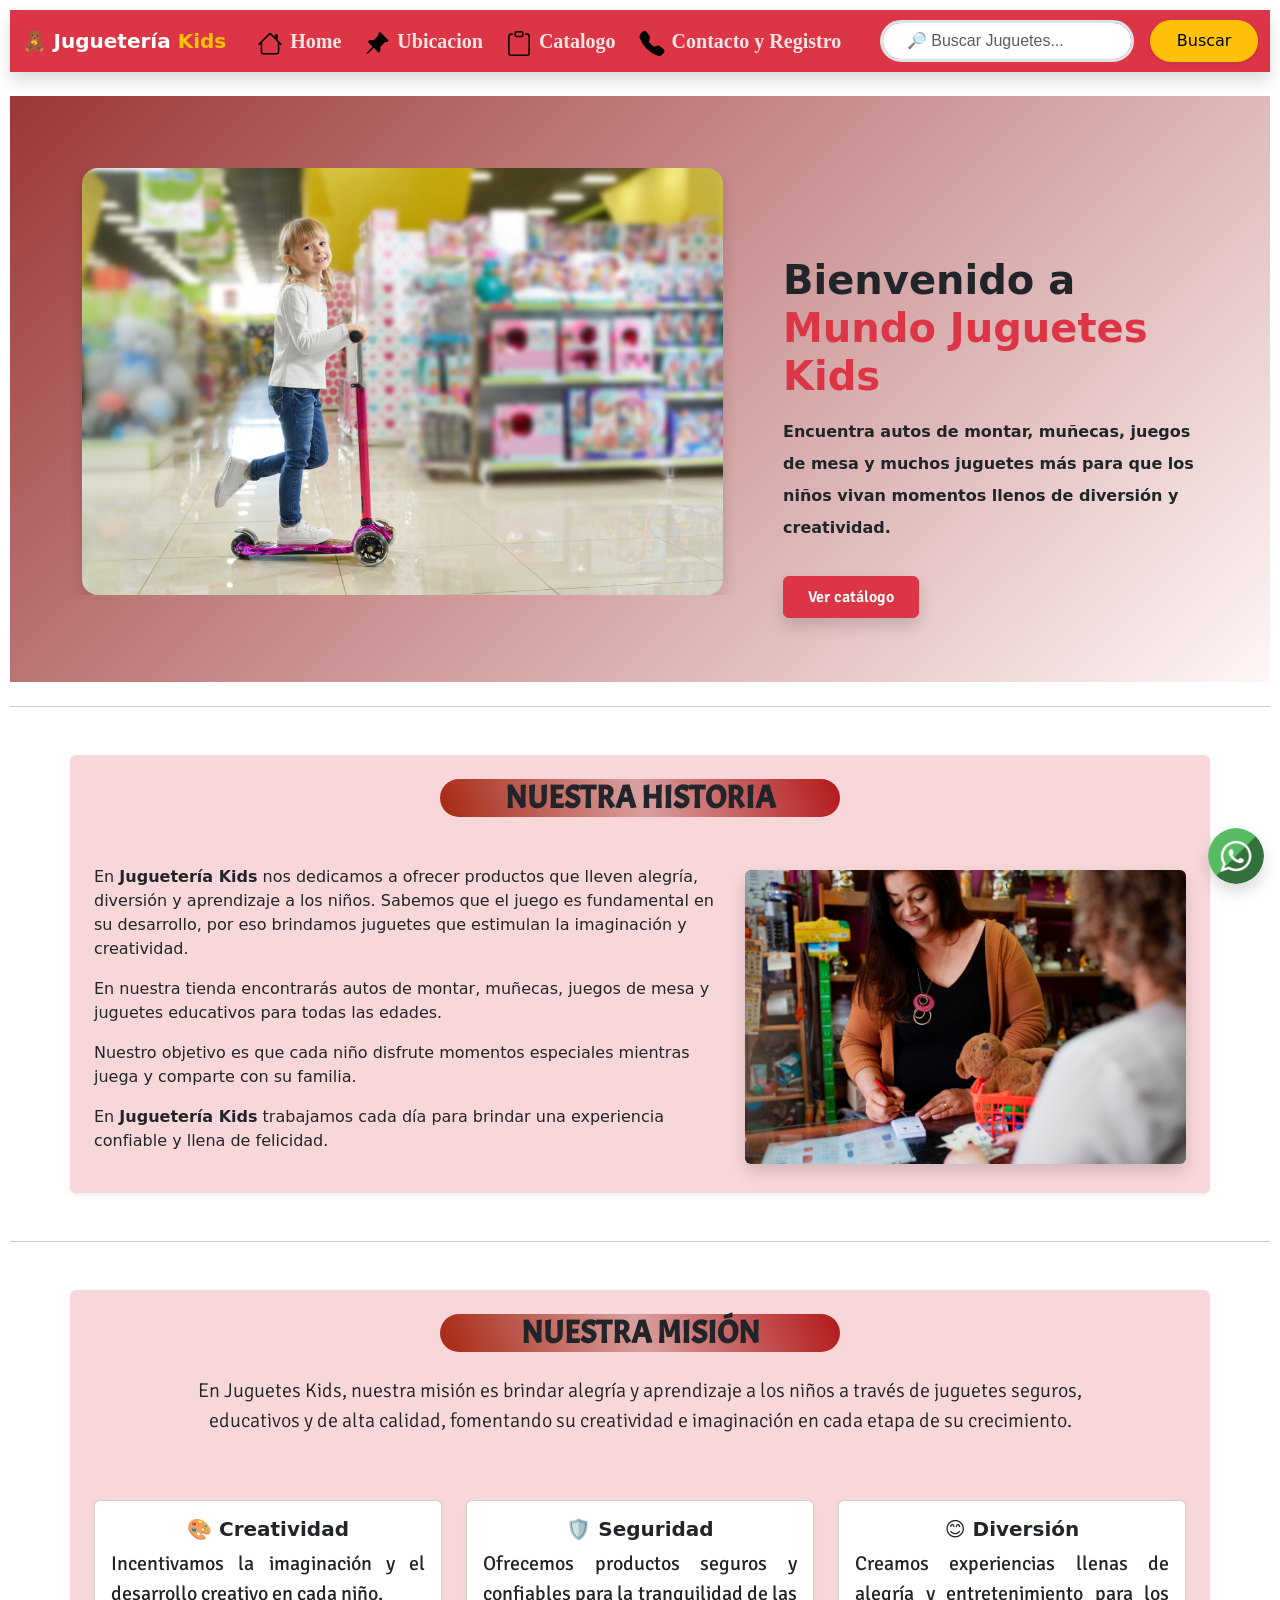
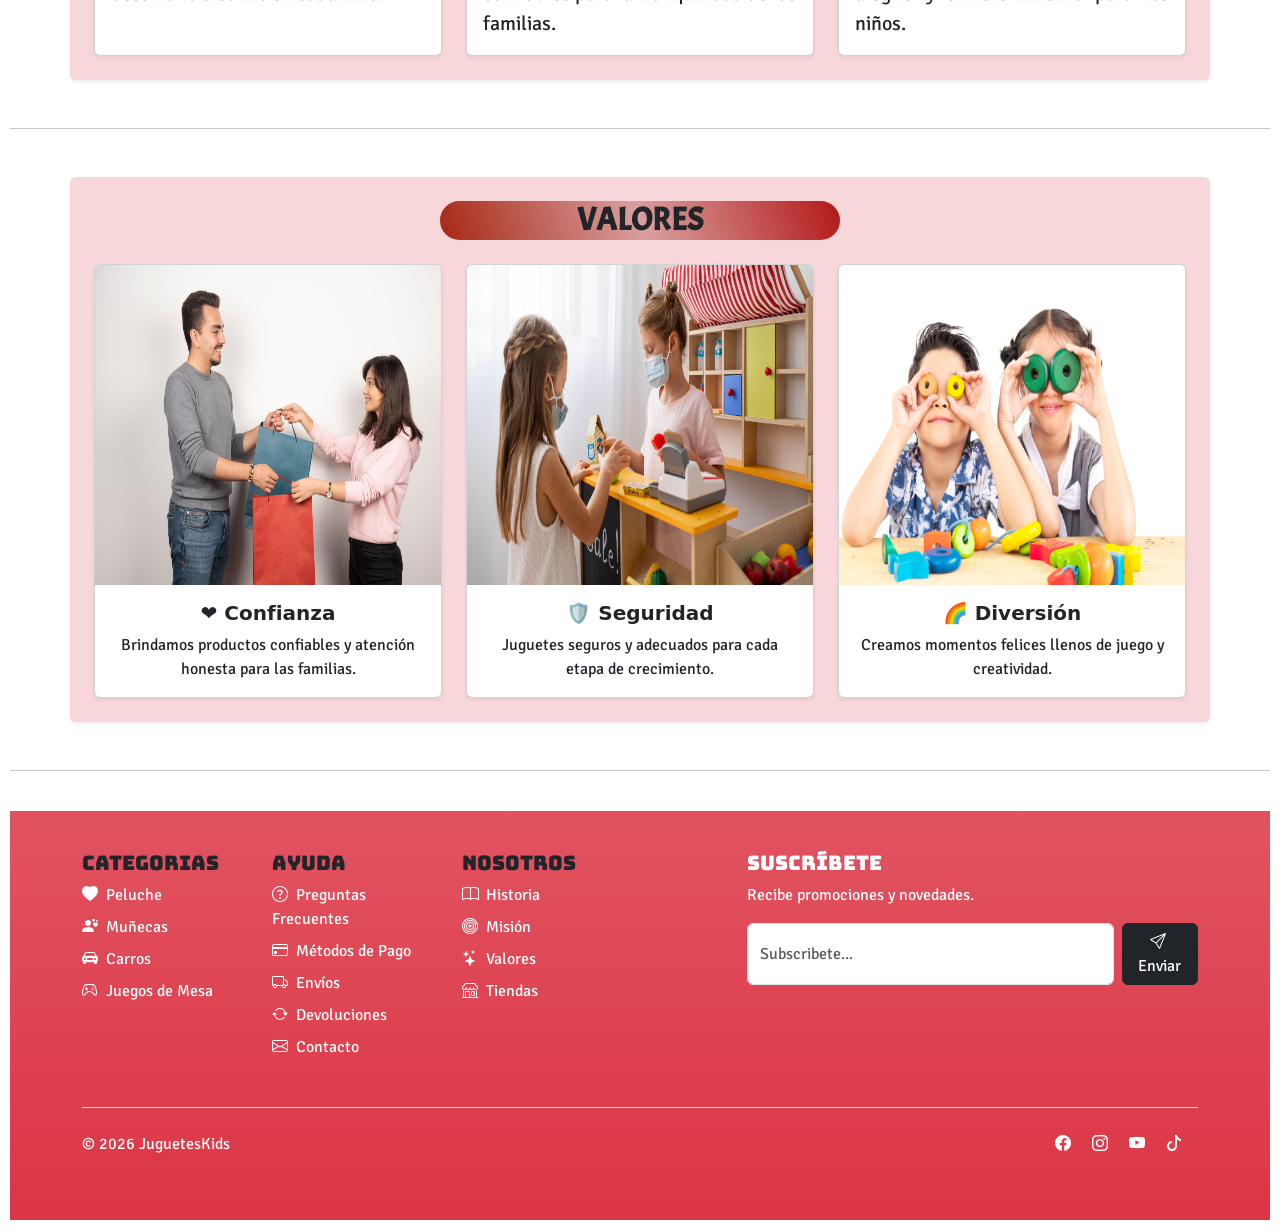
<file: index.html>
<!DOCTYPE html>
<html lang="es">

<head>
    <meta charset="UTF-8">
    <meta name="viewport" content="width=device-width, initial-scale=1.0">
    <title>Tienda Juguetería Kids</title>
    <!--ICONOS-->
    <link href="https://cdn.jsdelivr.net/npm/bootstrap-icons@1.11.3/font/bootstrap-icons.css" rel="stylesheet">
    <!--ICONOS-->

    <!--BOOSTRAP-->
    <link href="https://cdn.jsdelivr.net/npm/bootstrap@5.3.8/dist/css/bootstrap.min.css" rel="stylesheet"
        integrity="sha384-sRIl4kxILFvY47J16cr9ZwB07vP4J8+LH7qKQnuqkuIAvNWLzeN8tE5YBujZqJLB" crossorigin="anonymous">
    <!--BOOSTRAP-->

    <!--ESTILOS-->
    <link rel="stylesheet" href="styles.css">
    <!--ESTILOS-->

</head>

<body>

    <!--NAV-->
    <div class="container-nav">
        <nav class="navbar navbar-expand-lg navbar-dark bg-danger shadow">
            <div class="container-fluid">
                <a class="navbar-brand fw-bold fs-5" href="#">
                    🧸 Juguetería <span class="text-warning">Kids</span>
                </a>
                <button class="navbar-toggler" type="button" data-bs-toggle="collapse" data-bs-target="#navbarScroll"
                    aria-controls="navbarScroll" aria-expanded="false" aria-label="Toggle navigation">
                    <span class="navbar-toggler-icon"></span>
                </button>
                <div class="collapse navbar-collapse" id="navbarScroll">
                    <ul class="navbar-nav me-auto my-2 my-lg-0 navbar-nav-scroll" style="--bs-scroll-height: 100px;">
                        <li class="nav-item nav-ancors">
                            <a class="nav-link  fw-bold fs-5 " aria-current="page" href="index.html"><img
                                    src="iconos/inicio.svg" alt="">Home</a>
                        </li>
                        <li class="nav-item nav-ancors">
                            <a class="nav-link fw-bold fs-5 " href="tienda.html"> <img src="iconos/tienda.svg"
                                    alt="">Ubicacion</a>
                        </li>
                        <li class="nav-item nav-ancors">
                            <a class="nav-link fw-bold fs-5 " aria-current="page" href="catalogo.html"><img
                                    src="iconos/catalogo.svg" alt="">Catalogo</a>
                        </li>
                        <li class="nav-item nav-ancors">
                            <a class="nav-link fw-bold fs-5  " href="contacto.html"> <img src="iconos/contacto.svg"
                                    alt="">Contacto
                                y
                                Registro</a>
                        </li>
                    </ul>
                    <form class="d-flex form-control-nav" role="search">
                        <input class="form-control  me-3 rounded-pill px-4 border-3 " type="search"
                            placeholder="🔎 Buscar Juguetes..." aria-label="Search">

                        <button class="btn btn-warning rounded-pill px-4 shadow-sm border-3"
                            type="submit">Buscar</button>
                    </form>
                </div>
            </div>
        </nav>

    </div>
    <!--NAV-->


    <!--SECTION-->
    <section class="hero-juguetes container-fluid my-4">
        <div class="container ">
            <div class="row align-items-start pt-2">


                <div class="col-md-7 text-center overflow-hidden">
                    <img src="img/header01.jpg" 
                    class="img-fluid hero-img w-100 mx-auto d-block  rounded-4 shadow  "
                        alt="Juguetes">
                </div>


                <div class="col-md-5 ps-md-5 mt-5 pt-3 text-center text-md-start">
                    <h1 class="fw-bold mt-4 mb-3 ">
                        Bienvenido a <span class="text-danger">Mundo Juguetes Kids</span>
                    </h1>

                    <p class="text-dark lh-lg fw-bold text-md-start">
                        Encuentra autos de montar, muñecas, juegos de mesa y muchos
                        juguetes más para que los niños vivan momentos llenos de
                        diversión y creatividad.
                    </p>

                    <a href="catalogo.html" class="btn btn-danger fw-semibold hero-boton shadow
                     rounded  d-inline-block enlace-footer px-4 py-2 mt-3">
                        Ver catálogo
                    </a>
                </div>

            </div>
        </div>
    </section>
    <!--SECTION-->

    <!--LINEA DE SEPARACION-->
    <hr>
    <!--LINEA DE SEPARACION-->


    <!--NUESTRA HISTORIA-->
    <div class="container nosotros bg-danger-subtle p-4 rounded shadow-sm my-5" id="nosotros">

        <h2 class="titulo-principal text-center mb-5 text-uppercase fw-bold">Nuestra Historia</h2>
        <div class="row align-items-center">

            <!-- Texto -->
            <div class="col-md-7 parrafo-principal fw-medium">
                <p>
                    En <strong>Juguetería Kids</strong> nos dedicamos a ofrecer productos que lleven alegría,
                    diversión y aprendizaje a los niños. Sabemos que el juego es fundamental en su desarrollo,
                    por eso brindamos juguetes que estimulan la imaginación y creatividad.
                </p>

                <p>
                    En nuestra tienda encontrarás autos de montar, muñecas, juegos de mesa y juguetes educativos
                    para todas las edades.
                </p>

                <p>
                    Nuestro objetivo es que cada niño disfrute momentos especiales mientras juega y comparte con su
                    familia.
                </p>

                <p>
                    En <strong>Juguetería Kids</strong> trabajamos cada día para brindar una experiencia confiable
                    y llena de felicidad.
                </p>
            </div>


            <div class="col-8 col-md-5 mx-auto text-center mt-4 mt-md-0 img-hover">
                <div class="position-relative d-inline-block">

                    <img src="img/nosotros01.jpg" class="img-fluid rounded shadow" alt="Nosotros">

                    <img src="img/nosotros02.jpg"
                        class="img-fluid rounded shadow position-absolute top-0 start-0 img-hover-img" alt="Nosotros">

                </div>
            </div>
        </div>

    </div>
    <!--NUESTRA HISTORIA-->

    <!--LINEA DE SEPARACION-->
    <hr>
    <!--LINEA DE SEPARACION-->

    <!--NUESTRA MISION-->
    <div class="container my-5 bg-danger-subtle p-4 rounded shadow-sm" id="misiones">
        <h2 class="text-center mb-4 fw-bold titulo-principal text-uppercase">Nuestra Misión</h2>
        <div class="row justify-content-center mb-5">
            <div class="col-12 col-lg-11 text-center">
                <p class="lead px-3 px-md-5 enlace-footer">
                    En Juguetes Kids, nuestra misión es brindar alegría y aprendizaje a los niños a través de juguetes
                    seguros, educativos y de alta calidad, fomentando su creatividad e imaginación en cada etapa de su
                    crecimiento.
                </p>
            </div>
        </div>


        <div class="row g-4 justify-content-center fs-5 text">

            <div class="col-10 col-sm-6 col-md-4 fs-5 text">
                <div class="card h-100 shadow-sm">
                    <div class="card-body">
                        <h5 class="card-title text-center fw-bold">🎨 Creatividad</h5>
                        <p class="card-text enlace-footer">
                            Incentivamos la imaginación y el desarrollo creativo en cada niño.
                        </p>
                    </div>
                </div>
            </div>

            <div class="col-10 col-sm-6 col-md-4 fs-5 text">
                <div class="card h-100 shadow-sm">
                    <div class="card-body">
                        <h5 class="card-title text-center fw-bold">🛡️ Seguridad</h5>
                        <p class="card-text enlace-footer">
                            Ofrecemos productos seguros y confiables para la tranquilidad de las familias.
                        </p>
                    </div>
                </div>
            </div>

            <div class="col-10 col-sm-6 col-md-4 fs-5 text">
                <div class="card h-100 shadow-sm">
                    <div class="card-body">
                        <h5 class="card-title text-center fw-bold">😊 Diversión</h5>
                        <p class="card-text enlace-footer">
                            Creamos experiencias llenas de alegría y entretenimiento para los niños.
                        </p>
                    </div>
                </div>
            </div>

        </div>

    </div>


    <!--LINEA DE SEPARACION-->
    <hr>
    <!--LINEA DE SEPARACION-->

    <!--VALORES-->
    <div class="container my-5 bg-danger-subtle p-4 rounded shadow-sm " id="valores">

        <h2 class="text-center mb-4 fw-bold titulo-principal text-uppercase ">
            Valores
        </h2>

        <div class="row row-cols-1 row-cols-md-3 g-4">

            <!-- Confianza -->
            <div class="col">
                <div class="card card-valores shadow-sm overflow-hidden card-hover">
                    <img src="img/valores01.jpg" class="card-img-top card-img-valores" alt="Confianza">

                    <div class="card-body text-center">
                        <h5 class="card-title fw-bold">❤️ Confianza</h5>
                        <p class="card-text text-center enlace-footer">
                            Brindamos productos confiables y atención honesta para las familias.
                        </p>
                    </div>
                </div>
            </div>

            <!-- Seguridad -->
            <div class="col">
                <div class="card card-valores h-100 shadow-sm overflow-hidden card-hover">
                    <img src="img/valores02.jpg" class="card-img-top card-img-valores" alt="Seguridad">

                    <div class="card-body text-center">
                        <h5 class="card-title fw-bold">🛡️ Seguridad</h5>
                        <p class="card-text text-center enlace-footer">
                            Juguetes seguros y adecuados para cada etapa de crecimiento.
                        </p>
                    </div>
                </div>
            </div>

            <!-- Diversión -->
            <div class="col">
                <div class="card card-valores  h-100 shadow-sm overflow-hidden card-hover">
                    <img src="img/valores03.jpg" class="card-img-top card-img-valores" alt="Diversión">

                    <div class="card-body text-center">
                        <h5 class="card-title fw-bold">🌈 Diversión</h5>
                        <p class="card-text text-center enlace-footer">
                            Creamos momentos felices llenos de juego y creatividad.
                        </p>
                    </div>
                </div>
            </div>

        </div>
    </div>
    <!--VALORES-->

    <!--LINEA DE SEPARACION-->
    <hr><br>
    <!--LINEA DE SEPARACION-->


    <!--FOOTER-->


    <footer class="py-4 bg-danger bg-gradient">
        <div class="container py-3">
            <div class="row">

                <!-- Categorías -->
                <div class="col-6 col-md-2 mb-3">
                    <h5 class="fuente-footer text-dark">Categorias</h5>
                    <ul class="nav flex-column enlace-footer">
                        <li class="nav-item mb-2">
                            <a href="catalogo.html#peluches" class="nav-link p-0 text-white enlace-footer">
                                <i class="bi bi-heart-fill me-2"></i>Peluche
                            </a>
                        </li>
                        <li class="nav-item mb-2">
                            <a href="catalogo.html#muñecas" class="nav-link p-0 text-white enlace-footer">
                                <i class="bi bi-person-hearts me-2"></i>Muñecas
                            </a>
                        </li>
                        <li class="nav-item mb-2">
                            <a href="catalogo.html#carros" class="nav-link p-0 text-white enlace-footer">
                                <i class="bi bi-car-front-fill me-2"></i>Carros
                            </a>
                        </li>
                        <li class="nav-item mb-2">
                            <a href="catalogo.html#juegosmesa" class="nav-link p-0 text-white enlace-footer">
                                <i class="bi bi-controller me-2"></i>Juegos de Mesa
                            </a>
                        </li>
                    </ul>
                </div>

                <!-- Ayuda -->
                <div class="col-6 col-md-2 mb-3">
                    <h5 class="fuente-footer text-dark">Ayuda</h5>
                    <ul class="nav flex-column enlace-footer">
                        <li class="nav-item mb-2 ">
                            <a href="#" class="nav-link p-0 text-white enlace-footer">
                                <i class="bi bi-question-circle me-2"></i>Preguntas Frecuentes
                            </a>
                        </li>
                        <li class="nav-item mb-2">
                            <a href="contacto.html#metodospago" class="nav-link p-0 text-white enlace-footer">
                                <i class="bi bi-credit-card me-2"></i>Métodos de Pago
                            </a>
                        </li>
                        <li class="nav-item mb-2">
                            <a href="contacto.html#envios" class="nav-link p-0 text-white enlace-footer">
                                <i class="bi bi-truck me-2"></i>Envíos
                            </a>
                        </li>
                        <li class="nav-item mb-2">
                            <a href="#" class="nav-link p-0 text-white enlace-footer">
                                <i class="bi bi-arrow-repeat me-2"></i>Devoluciones
                            </a>
                        </li>
                        <li class="nav-item mb-2">
                            <a href="contacto.html#contactos" class="nav-link p-0 text-white enlace-footer">
                                <i class="bi bi-envelope me-2"></i>Contacto
                            </a>
                        </li>
                    </ul>
                </div>

                <!-- Nosotros -->
                <div class="col-6 col-md-2 mb-3">
                    <h5 class="fuente-footer text-dark">Nosotros</h5>
                    <ul class="nav flex-column enlace-footer">
                        <li class="nav-item mb-2">
                            <a href="index.html#nosotros" class="nav-link p-0 text-white enlace-footer">
                                <i class="bi bi-book me-2 "></i>Historia
                            </a>
                        </li>
                        <li class="nav-item mb-2">
                            <a href="index.html#misiones" class="nav-link p-0 text-white enlace-footer">
                                <i class="bi bi-bullseye me-2"></i>Misión
                            </a>
                        </li>
                        <li class="nav-item mb-2">
                            <a href="index.html#valores" class="nav-link p-0 text-white enlace-footer">
                                <i class="bi bi-stars me-2"></i>Valores
                            </a>
                        </li>
                        <li class="nav-item mb-2">
                            <a href="tienda.html" class="nav-link p-0 text-white enlace-footer">
                                <i class="bi bi-shop me-2"></i>Tiendas
                            </a>
                        </li>
                    </ul>
                </div>

                <!-- Suscripción -->
                <div class="col-md-5 offset-md-1 mb-3">
                    <form>
                        <h5 class="fuente-footer text-white">Suscríbete</h5>
                        <p class="text-white enlace-footer">Recibe promociones y novedades.</p>

                        <div class="d-flex flex-column flex-sm-row gap-2">
                            <input type="email" class="form-control enlace-footer" placeholder="Subscribete...">
                            <button class="btn btn-dark enlace-footer">
                                <i class="bi bi-send me-1"></i>Enviar
                            </button>
                        </div>
                    </form>
                </div>

            </div>

            <!-- Parte final -->
            <div class="d-flex flex-column flex-sm-row justify-content-between py-4 mt-4 border-top">
                <p class="text-white mb-0 enlace-footer">© 2026 JuguetesKids</p>

                <div>
                    <a href="https://www.facebook.com/ " target="_blank" class="text-white me-3"><i
                            class="bi bi-facebook"></i></a>
                    <a href="https://www.instagram.com/" target="_blank" class="text-white me-3"><i
                            class="bi bi-instagram"></i></a>
                    <a href="https://www.youtube.com/" target="_blank" class="text-white me-3"><i
                            class="bi bi-youtube"></i></a>
                    <a href="https://www.tiktok.com/" target="_blank" class="text-white me-3"><i
                            class="bi bi-tiktok"></i></a>
                </div>
            </div>

        </div>
    </footer>

    <!--FOOTER-->


    <!-- BOTÓN WHATSAPP -->
    <a href="https://www.whatsapp.com/" target="_blank" class="position-fixed bottom-0 end-0 m-3">
      
         <img src="img/Whatssap.png" alt="WhatsApp" class=" icono-whatssap rounded-circle shadow ">
     
    </a>
     <!-- BOTÓN WHATSAPP -->

</body>

<script src="https://cdn.jsdelivr.net/npm/bootstrap@5.3.2/dist/js/bootstrap.bundle.min.js"></script>

</html>
</file>
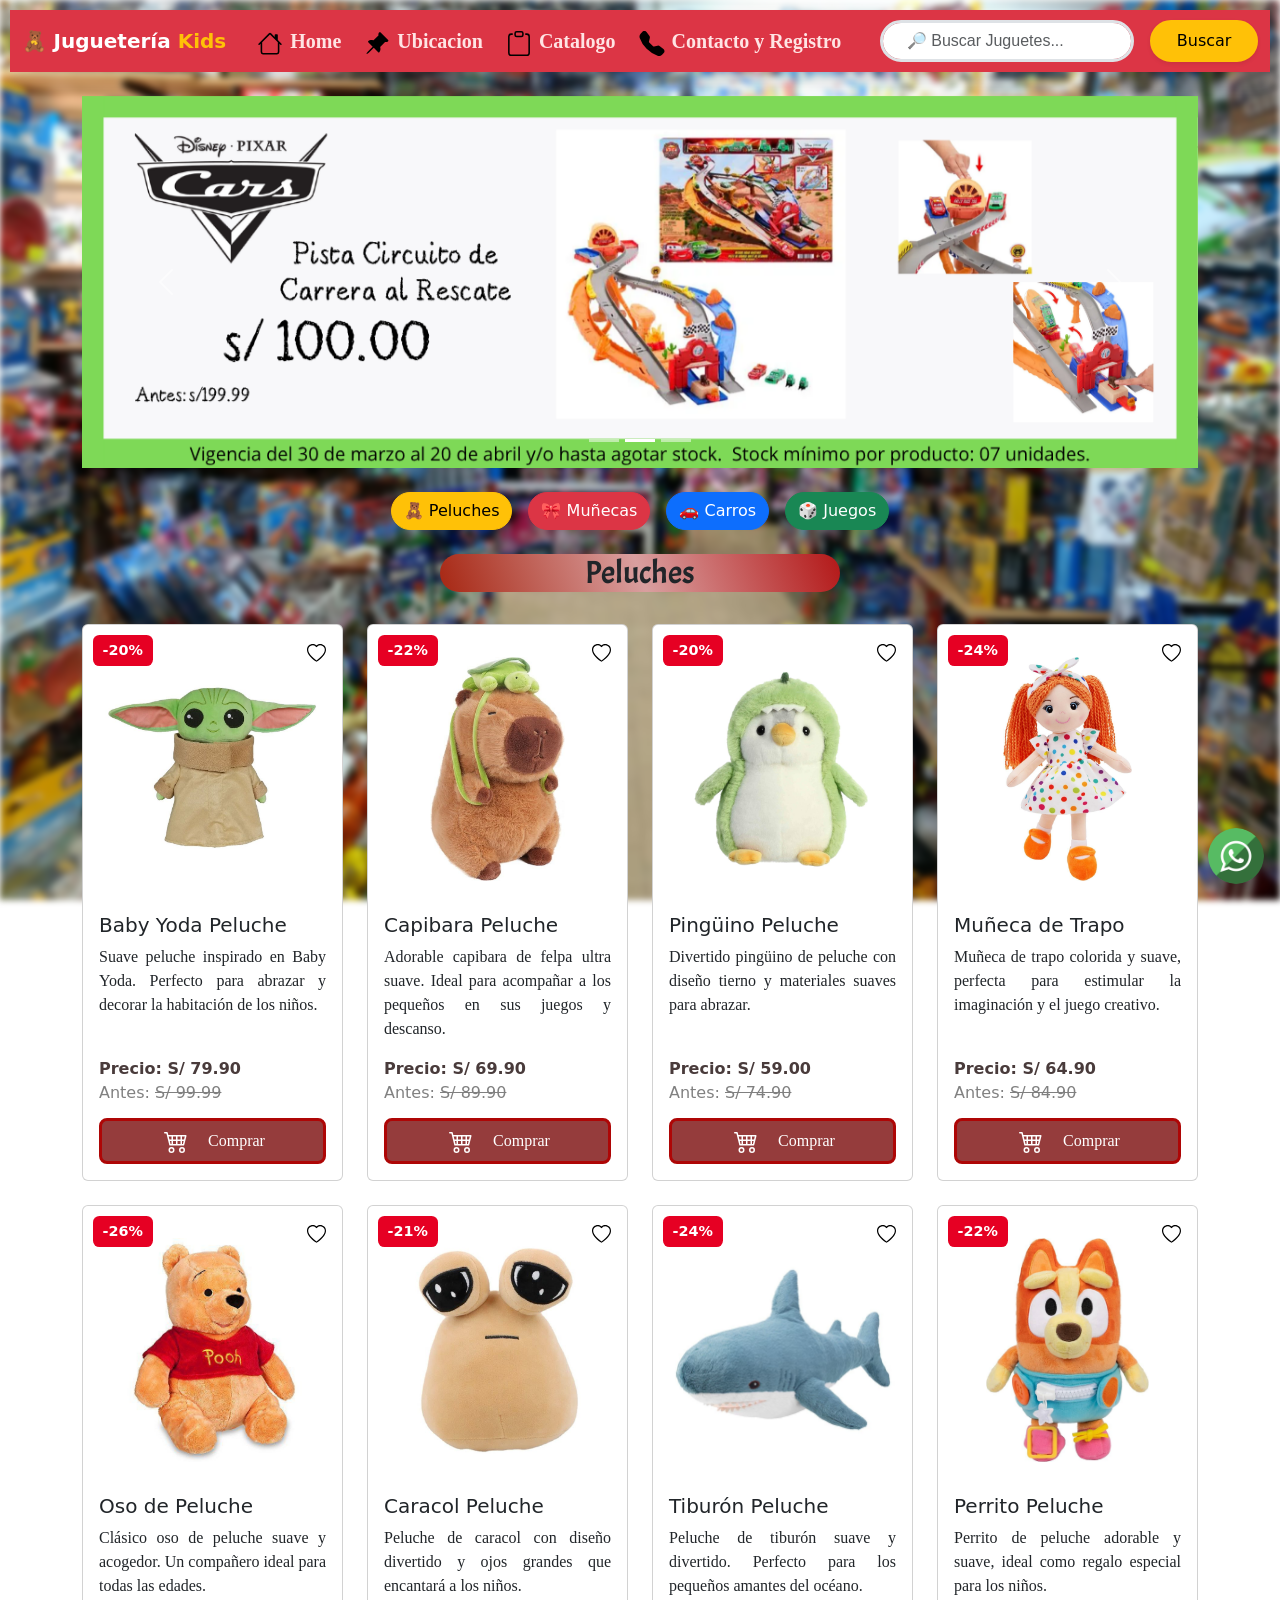
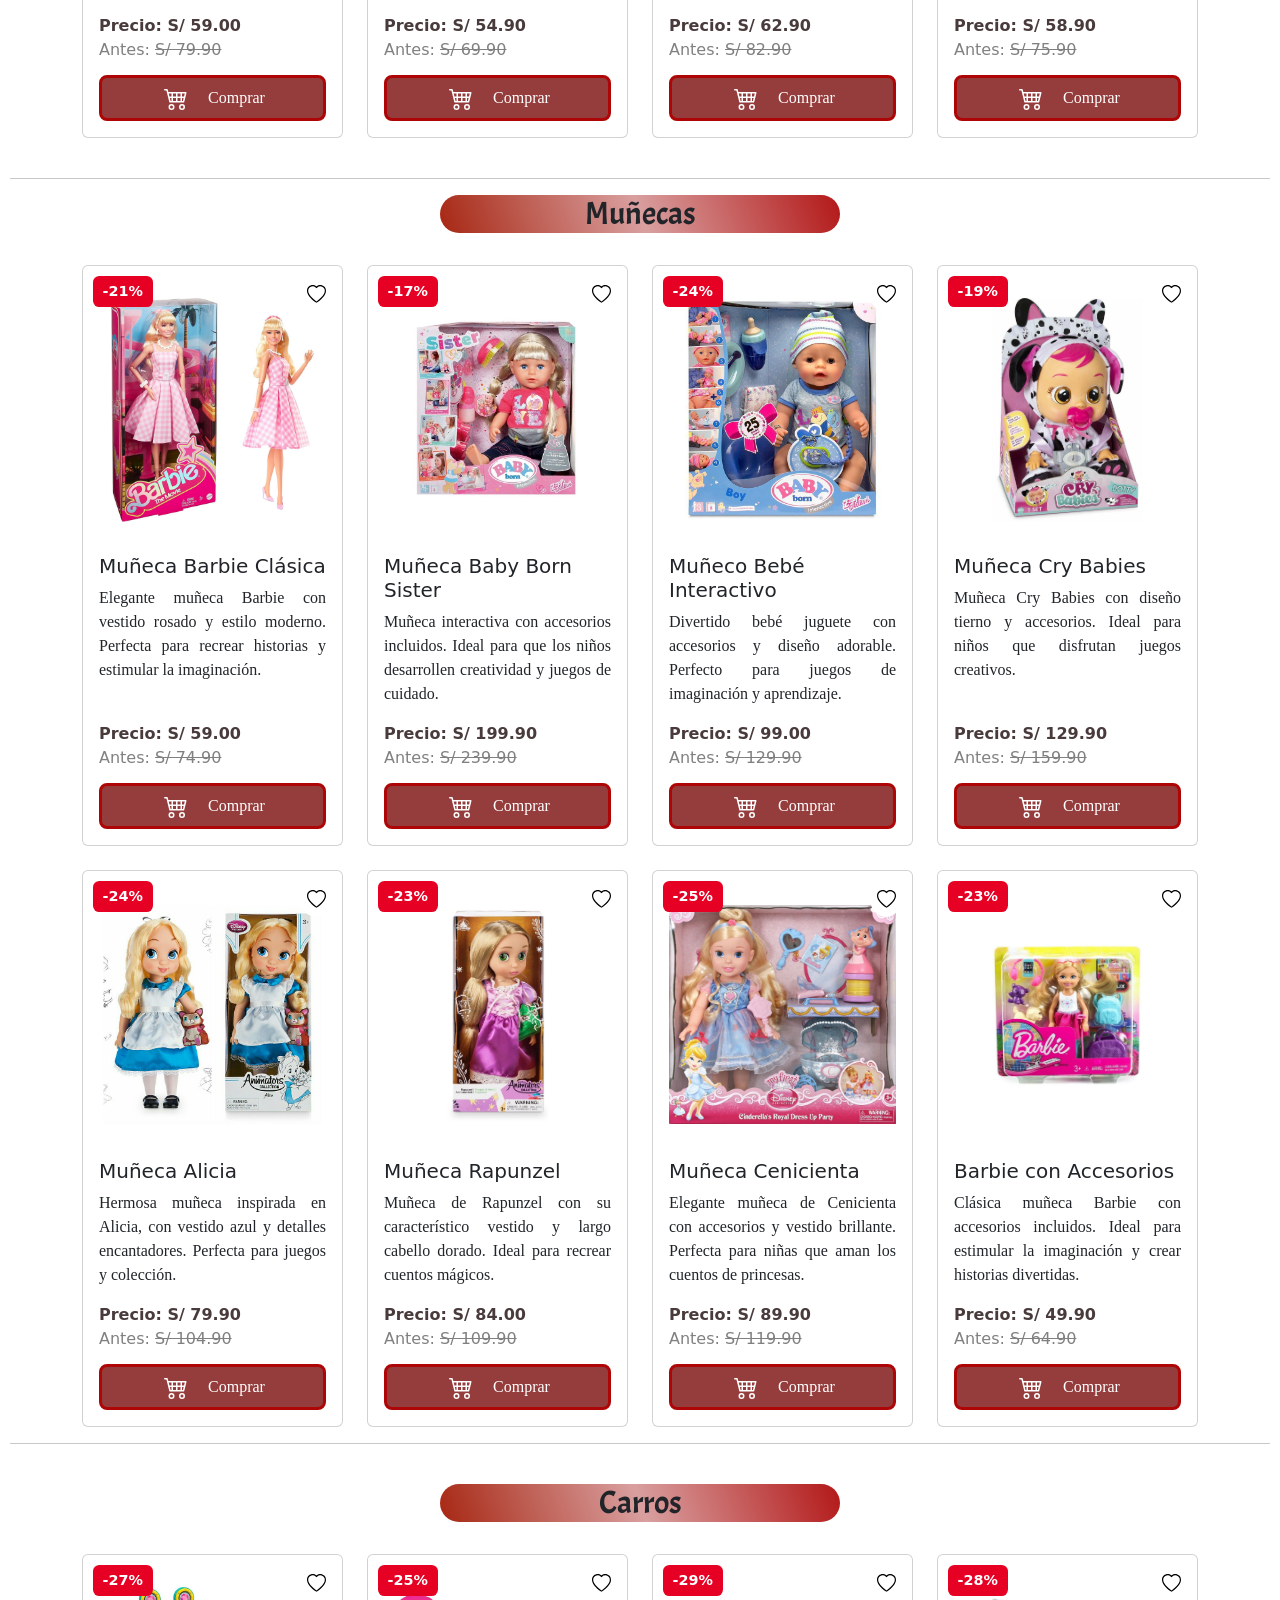
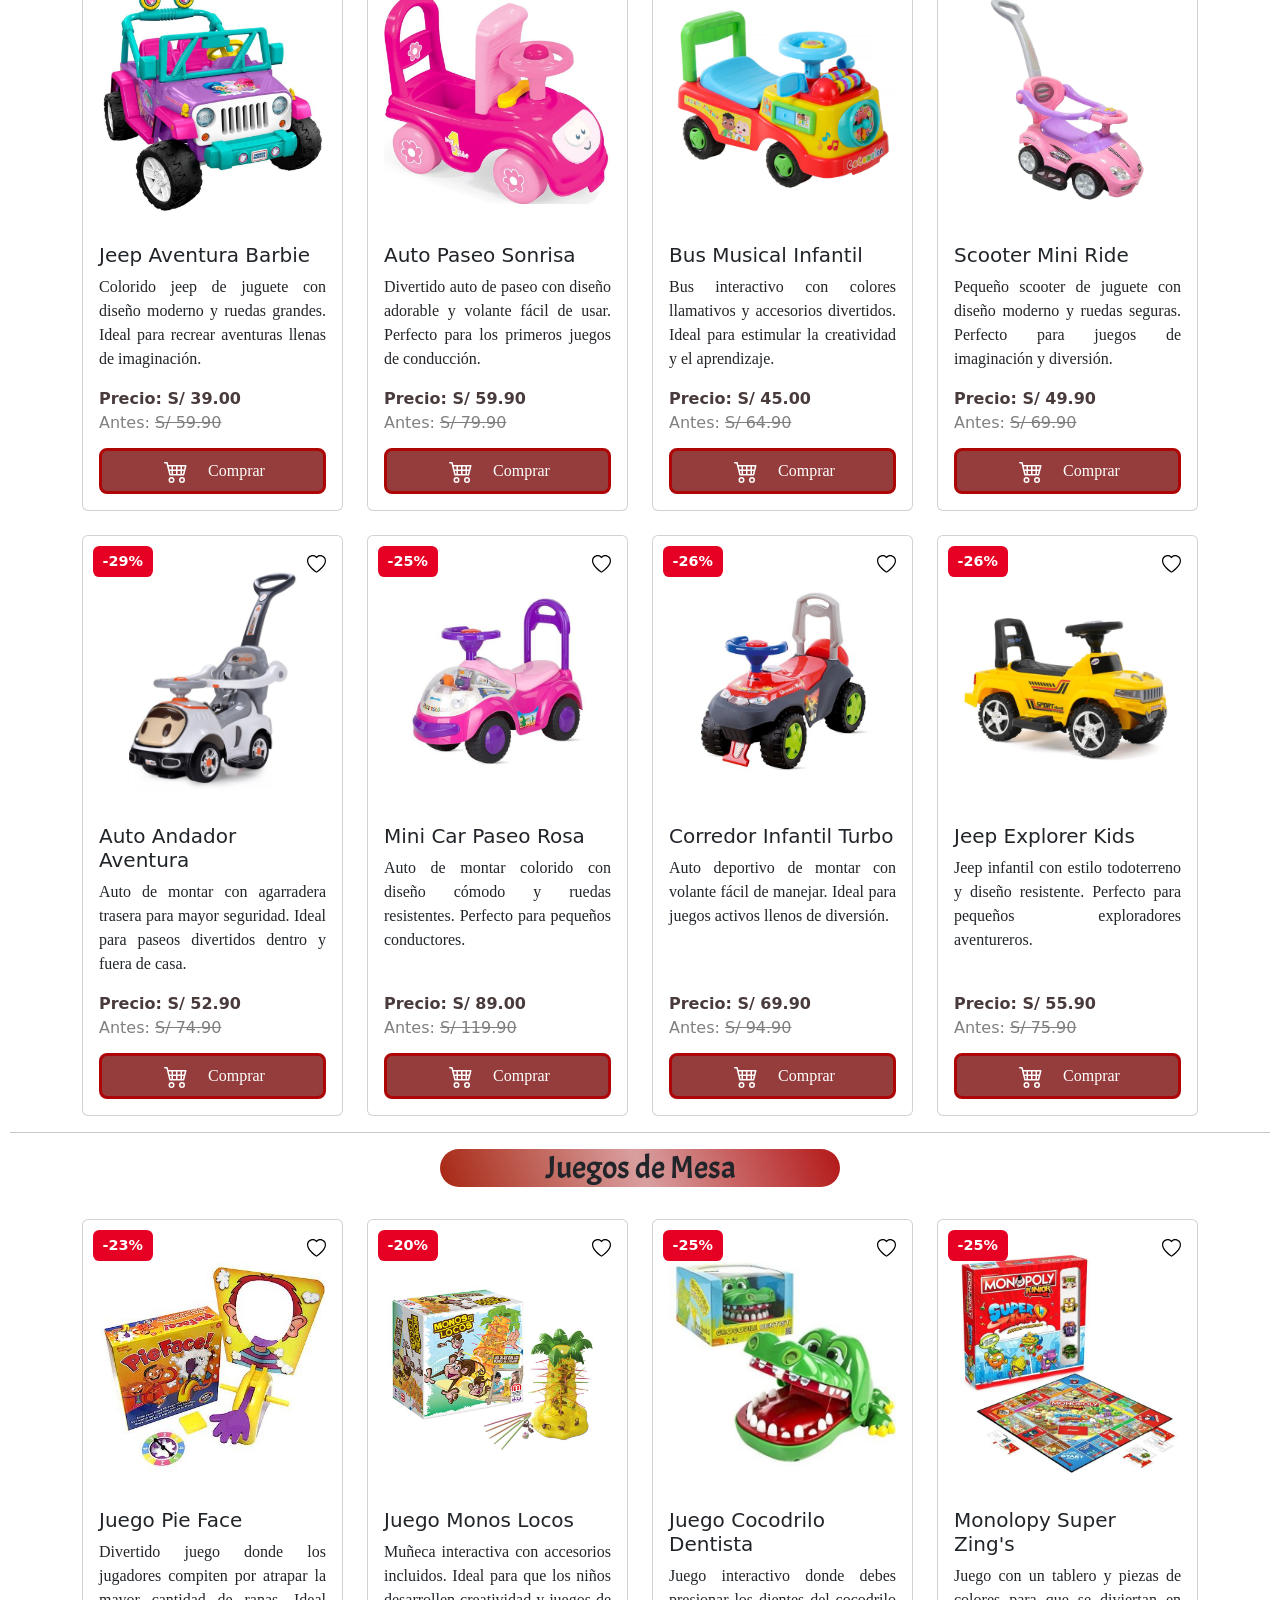
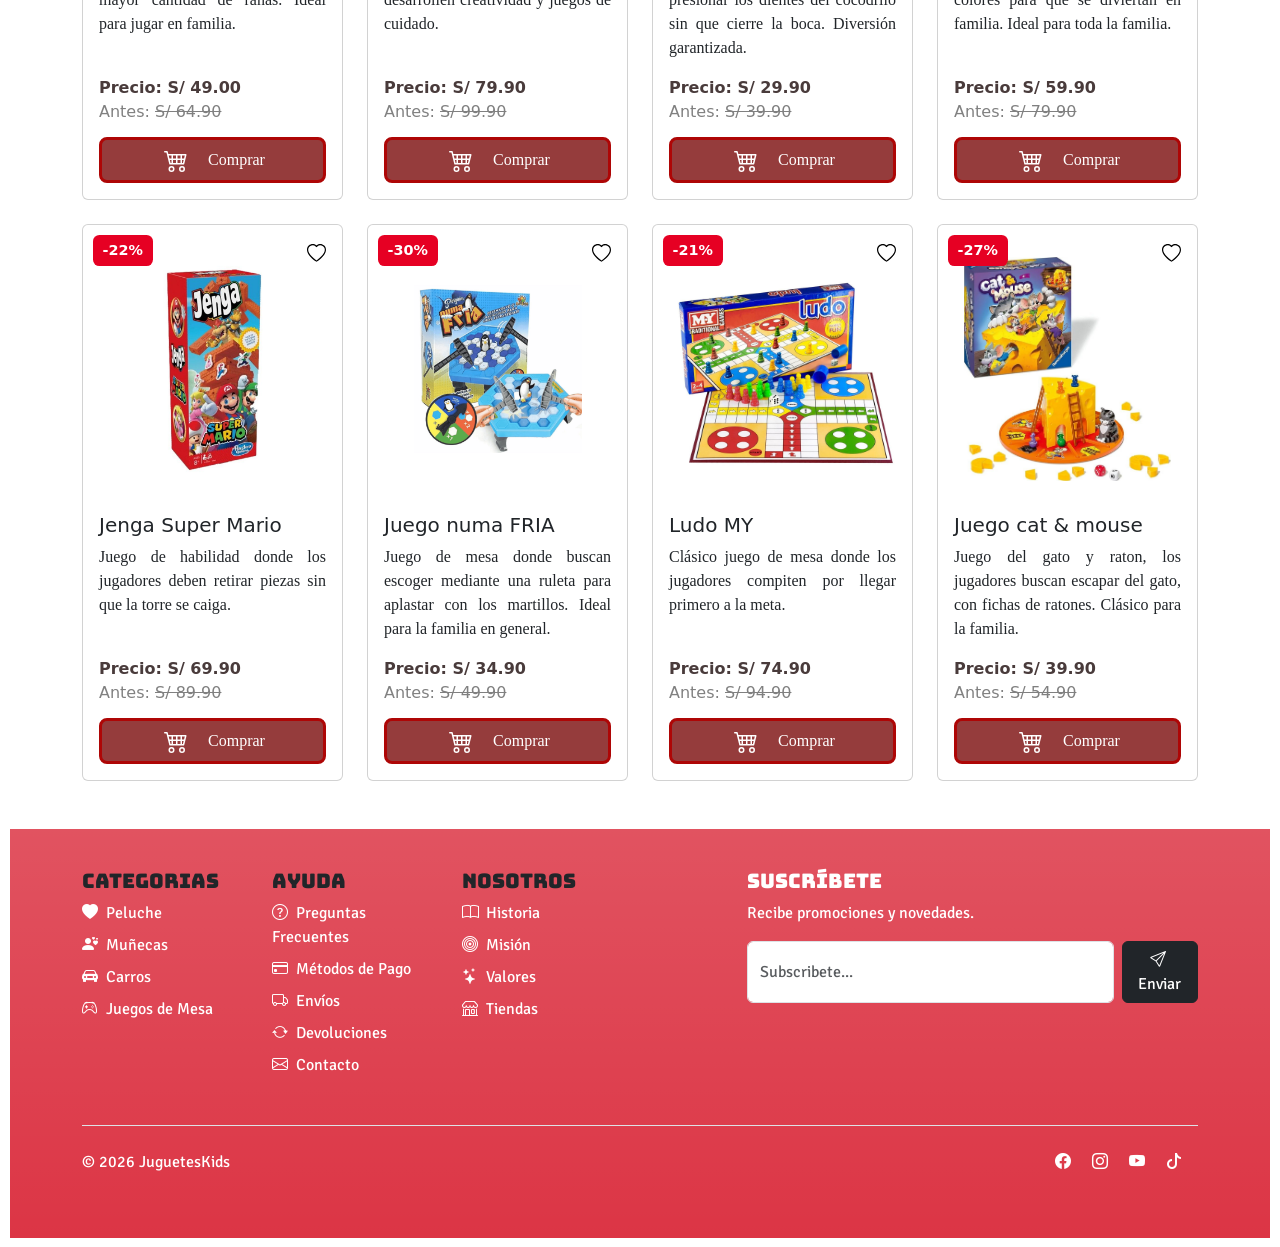
<file: catalogo.html>
<!DOCTYPE html>
<html lang="es">

<head>
    <meta charset="UTF-8">
    <meta name="viewport" content="width=device-width, initial-scale=1.0">
    <title>Tienda Juguetería Kids</title>
    <!--ICONOS-->
    <link href="https://cdn.jsdelivr.net/npm/bootstrap-icons@1.11.3/font/bootstrap-icons.css" rel="stylesheet">
    <!--ICONOS-->

    <!--BOOSTRAP-->
    <link href="https://cdn.jsdelivr.net/npm/bootstrap@5.3.8/dist/css/bootstrap.min.css" rel="stylesheet"
        integrity="sha384-sRIl4kxILFvY47J16cr9ZwB07vP4J8+LH7qKQnuqkuIAvNWLzeN8tE5YBujZqJLB" crossorigin="anonymous">
    <!--BOOSTRAP-->

    <!--ESTILOS-->
    <link rel="stylesheet" href="styles.css">
    <!--ESTILOS-->

</head>

<body>

    <!--FONDOD DE LA PAGINA-->
    <div class="fondo-img"></div>
    <div class="contenido">


        <!--NAV-->
        <div class="container-nav">
            <nav class="navbar navbar-expand-lg navbar-dark bg-danger shadow">
                <div class="container-fluid">
                    <a class="navbar-brand fw-bold fs-5" href="#">
                        🧸 Juguetería <span class="text-warning">Kids</span>
                    </a>
                    <button class="navbar-toggler" type="button" data-bs-toggle="collapse"
                        data-bs-target="#navbarScroll" aria-controls="navbarScroll" aria-expanded="false"
                        aria-label="Toggle navigation">
                        <span class="navbar-toggler-icon"></span>
                    </button>
                    <div class="collapse navbar-collapse" id="navbarScroll">
                        <ul class="navbar-nav me-auto my-2 my-lg-0 navbar-nav-scroll"
                            style="--bs-scroll-height: 100px;">
                            <li class="nav-item nav-ancors">
                                <a class="nav-link  fw-bold fs-5 " aria-current="page" href="index.html"><img
                                        src="iconos/inicio.svg" alt="">Home</a>
                            </li>
                            <li class="nav-item nav-ancors">
                                <a class="nav-link fw-bold fs-5 " href="tienda.html"> <img src="iconos/tienda.svg"
                                        alt="">Ubicacion</a>
                            </li>
                            <li class="nav-item nav-ancors">
                                <a class="nav-link fw-bold fs-5 " aria-current="page" href="catalogo.html"><img
                                        src="iconos/catalogo.svg" alt="">Catalogo</a>
                            </li>
                            <li class="nav-item nav-ancors">
                                <a class="nav-link fw-bold fs-5  " href="contacto.html"> <img src="iconos/contacto.svg"
                                        alt="">Contacto
                                    y
                                    Registro</a>
                            </li>
                        </ul>
                        <form class="d-flex form-control-nav" role="search">
                            <input class="form-control  me-3 rounded-pill px-4 border-3 " type="search"
                                placeholder="🔎 Buscar Juguetes..." aria-label="Search">

                            <button class="btn btn-warning rounded-pill px-4 shadow-sm border-3"
                                type="submit">Buscar</button>
                        </form>
                    </div>
                </div>
            </nav>

        </div>
        <!--NAV-->

        <!--HEADER-->
        <header class="container my-4">
            <div id="carouselExampleIndicators" class="carousel slide w-100 w-md-75 mx-md-auto" data-bs-ride="carousel"
                data-bs-interval="1500">
                <div class="carousel-indicators">
                    <button type="button" data-bs-target="#carouselExampleIndicators" data-bs-slide-to="0"
                        class="active"></button>
                    <button type="button" data-bs-target="#carouselExampleIndicators" data-bs-slide-to="1"></button>
                    <button type="button" data-bs-target="#carouselExampleIndicators" data-bs-slide-to="2"></button>
                </div>

                <div class="carousel-inner">

                    <div class="carousel-item active">
                        <img src="img/1.png" class="d-block w-100 img-fluid" alt="">
                    </div>

                    <div class="carousel-item">
                        <img src="img/2.png" class="d-block w-100 img-fluid" alt="">
                    </div>

                    <div class="carousel-item">
                        <img src="img/3.png" class="d-block w-100 img-fluid" alt="">
                    </div>

                </div>

                <button class="carousel-control-prev" type="button" data-bs-target="#carouselExampleIndicators"
                    data-bs-slide="prev">
                    <span class="carousel-control-prev-icon"></span>
                </button>

                <button class="carousel-control-next" type="button" data-bs-target="#carouselExampleIndicators"
                    data-bs-slide="next">
                    <span class="carousel-control-next-icon"></span>
                </button>

            </div>

        </header>
        <!--HEADER-->

        <!--MAIN-->
        <main>
            <!--BOTONES DE CATALOGO-->
            <div class="d-flex gap-3 mb-4 flex-wrap justify-content-center">
                <a href="#peluches" class="btn btn-warning rounded-pill">🧸 Peluches</a>
                <a href="#muñecas" class="btn btn-danger rounded-pill">🎀 Muñecas</a>
                <a href="#carros" class="btn btn-primary rounded-pill">🚗 Carros</a>
                <a href="#juegosmesa" class="btn btn-success rounded-pill">🎲 Juegos</a>
            </div>
            <!--BOTONES DE CATALOGO-->



            <!--SECCION JUGUTES-->
            <!--PELUCHES-->
            <div class="container" id="peluches">
                <div class="titulo-principal fw-bold">
                    <h2>Peluches</h2>
                </div><br>
                <div class="row g-4">
                    <div class="col-6 col-md-4 col-lg-3">
                        <div class="card card-categoria">
                            <img src="img/peluche01.webp" class="card-img-top card-img-categoria" alt="...">
                            <span class="oferta">-20%</span>
                            <span class="favorito">
                                <img src="iconos/favoritos.svg" alt="">
                            </span>
                            <div class="card-body">
                                <h5 class="card-title ">Baby Yoda Peluche</h5>
                                <p class="card-text  ">Suave peluche inspirado en Baby Yoda. Perfecto para abrazar y
                                    decorar la habitación de los niños.</p>
                                <p class="precio-nuevo "><strong>Precio: S/ 79.90</strong></p>
                                <p class="descuento ">Antes: <s>S/ 99.99</s></p>
                                <a href="#" class="btn-comprar"><img src="iconos/comprar.svg" alt="">Comprar</a>
                            </div>
                        </div>
                    </div>
                    <div class="col-6 col-md-4 col-lg-3">
                        <div class="card card-categoria">
                            <img src="img/peluche02.webp" class="card-img-top card-img-categoria" alt="...">
                            <span class="oferta">-22%</span>
                            <span class="favorito">
                                <img src="iconos/favoritos.svg" alt="">
                            </span>
                            <div class="card-body">
                                <h5 class="card-title ">Capibara Peluche</h5>
                                <p class="card-text ">Adorable capibara de felpa ultra suave. Ideal para acompañar a los
                                    pequeños en sus juegos y descanso.</p>
                                <p class="precio-nuevo "><strong>Precio: S/ 69.90</strong></p>
                                <p class="descuento   ">Antes: <s>S/ 89.90</s></p>
                                <a href="#" class="btn-comprar"><img src="iconos/comprar.svg" alt="">Comprar</a>
                            </div>
                        </div>
                    </div>
                    <div class="col-6 col-md-4 col-lg-3">
                        <div class="card card-categoria">
                            <img src="img/peluche03.jpg" class="card-img-top card-img-categoria" alt="...">
                            <span class="oferta">-20%</span>
                            <span class="favorito">
                                <img src="iconos/favoritos.svg" alt="">
                            </span>
                            <div class="card-body">
                                <h5 class="card-title ">Pingüino Peluche</h5>
                                <p class="card-text  ">Divertido pingüino de peluche con diseño tierno y materiales
                                    suaves
                                    para abrazar.</p>
                                <p class="precio-nuevo "><strong>Precio: S/ 59.00</strong></p>
                                <p class="descuento ">Antes: <s>S/ 74.90</s></p>
                                <a href="#" class="btn-comprar"><img src="iconos/comprar.svg" alt="">Comprar</a>
                            </div>
                        </div>
                    </div>
                    <div class="col-6 col-md-4 col-lg-3">
                        <div class="card card-categoria">
                            <img src="img/peluche04.jpg" class="card-img-top card-img-categoria" alt="...">
                            <span class="oferta">-24%</span>
                            <span class="favorito">
                                <img src="iconos/favoritos.svg" alt="">
                            </span>
                            <div class="card-body">
                                <h5 class="card-title  ">Muñeca de Trapo</h5>
                                <p class="card-text  ">Muñeca de trapo colorida y suave, perfecta para estimular la
                                    imaginación y el juego creativo.</p>
                                <p class="precio-nuevo "><strong>Precio: S/ 64.90</strong></p>
                                <p class="descuento ">Antes: <s>S/ 84.90</s></p>
                                <a href="#" class="btn-comprar"><img src="iconos/comprar.svg" alt="">Comprar</a>
                            </div>
                        </div>
                    </div>
                    <div class="col-6 col-md-4 col-lg-3">
                        <div class="card card-categoria">
                            <img src="img/peluche05.jpg" class="card-img-top card-img-categoria" alt="...">
                            <span class="oferta">-26%</span>
                            <span class="favorito">
                                <img src="iconos/favoritos.svg" alt="">
                            </span>
                            <div class="card-body">
                                <h5 class="card-title ">Oso de Peluche</h5>
                                <p class="card-text  ">Clásico oso de peluche suave y acogedor. Un compañero ideal para
                                    todas las edades.</p>
                                <p class="precio-nuevo "><strong>Precio: S/ 59.00</strong></p>
                                <p class="descuento ">Antes: <s>S/ 79.90</s></p>
                                <a href="#" class="btn-comprar"><img src="iconos/comprar.svg" alt="">Comprar</a>
                            </div>
                        </div>
                    </div>
                    <div class="col-6 col-md-4 col-lg-3">
                        <div class="card card-categoria">
                            <img src="img/peluche06.jpg" class="card-img-top card-img-categoria" alt="...">
                            <span class="oferta">-21%</span>
                            <span class="favorito">
                                <img src="iconos/favoritos.svg" alt="">
                            </span>
                            <div class="card-body">
                                <h5 class="card-title  ">Caracol Peluche</h5>
                                <p class="card-text  ">Peluche de caracol con diseño divertido y ojos grandes que
                                    encantará a los niños.</p>
                                <p class="precio-nuevo "><strong>Precio: S/ 54.90</strong></p>
                                <p class="descuento ">Antes: <s>S/ 69.90</s></p>
                                <a href="#" class="btn-comprar"><img src="iconos/comprar.svg" alt="">Comprar</a>
                            </div>
                        </div>
                    </div>
                    <div class="col-6 col-md-4 col-lg-3">
                        <div class="card card-categoria">
                            <img src="img/peluche07.jpg" class="card-img-top card-img-categoria" alt="...">
                            <span class="oferta">-24%</span>
                            <span class="favorito">
                                <img src="iconos/favoritos.svg" alt="">
                            </span>
                            <div class="card-body">
                                <h5 class="card-title  ">Tiburón Peluche</h5>
                                <p class="card-text ">Peluche de tiburón suave y divertido. Perfecto para los pequeños
                                    amantes del océano.</p>
                                <p class="precio-nuevo "><strong>Precio: S/ 62.90</strong></p>
                                <p class="descuento">Antes: <s>S/ 82.90</s></p>
                                <a href="#" class="btn-comprar"><img src="iconos/comprar.svg" alt="">Comprar</a>
                            </div>
                        </div>
                    </div><br>
                    <div class="col-6 col-md-4 col-lg-3">
                        <div class="card card-categoria">
                            <img src="img/peluche08.jpg" class="card-img-top card-img-categoria" alt="...">
                            <span class="oferta">-22%</span>
                            <span class="favorito">
                                <img src="iconos/favoritos.svg" alt="">
                            </span>
                            <div class="card-body">
                                <h5 class="card-title  ">Perrito Peluche</h5>
                                <p class="card-text  ">Perrito de peluche adorable y suave, ideal como regalo especial
                                    para los niños.</p>
                                <p class="precio-nuevo "><strong>Precio: S/ 58.90</strong></p>
                                <p class="descuento ">Antes: <s>S/ 75.90</s></p>
                                <a href="#" class="btn-comprar"><img src="iconos/comprar.svg" alt="">Comprar</a>
                            </div>
                        </div>
                    </div>
                </div>

            </div><br>
            <!--PELUCHES-->


            <!--LINEA DE SEPARACION-->
            <hr>
            <!--LINEA DE SEPARACION-->


            <!--MUÑECAS-->
            <div class="container" id="muñecas">
                <div class="titulo-principal fw-bold">
                    <h2>Muñecas</h2>
                </div><br>
                <div class="row g-4">

                    <div class="col-6 col-md-4 col-lg-3">
                        <div class="card card-categoria">
                            <img src="img/muñeca01.jpg" class="card-img-top card-img-categoria" alt="...">
                            <!--elemento en lInea (inline): sirve para cosas pequeñas 
                        dentro del diseño, 
                        como íconos, etiquetas o texto corto.-->
                            <span class="oferta">-21%</span>
                            <span class="favorito">
                                <img src="iconos/favoritos.svg" alt="">
                            </span>
                            <div class="card-body">
                                <h5 class="card-title  ">Muñeca Barbie Clásica</h5>
                                <p class="card-text  ">Elegante muñeca Barbie con vestido rosado y estilo moderno.
                                    Perfecta para recrear historias y estimular la imaginación.</p>
                                <p class="precio-nuevo "><strong>Precio: S/ 59.00</strong></p>
                                <p class="descuento ">Antes: <s>S/ 74.90</s></p>
                                <a href="#" class="btn-comprar"><img src="iconos/comprar.svg" alt="">Comprar</a>
                            </div>
                        </div>
                    </div>
                    <div class="col-6 col-md-4 col-lg-3">
                        <div class="card card-categoria">
                            <img src="img/muñeca02.jpg" class="card-img-top card-img-categoria" alt="...">
                            <span class="oferta">-17%</span>
                            <span class="favorito">
                                <img src="iconos/favoritos.svg" alt="">
                            </span>
                            <div class="card-body">
                                <h5 class="card-title ">Muñeca Baby Born Sister</h5>
                                <p class="card-text "> Muñeca interactiva con accesorios incluidos. Ideal para que
                                    los niños desarrollen creatividad y juegos de cuidado.</p>
                                <p class="precio-nuevo "><strong>Precio: S/ 199.90</strong></p>
                                <p class="descuento ">Antes: <s>S/ 239.90</s></p>
                                <a href="#" class="btn-comprar"><img src="iconos/comprar.svg" alt="">Comprar</a>
                            </div>
                        </div>
                    </div>
                    <div class="col-6 col-md-4 col-lg-3">
                        <div class="card card-categoria">
                            <img src="img/muñeca03.jpg" class="card-img-top card-img-categoria" alt="...">
                            <span class="oferta">-24%</span>
                            <span class="favorito">
                                <img src="iconos/favoritos.svg" alt="">
                            </span>
                            <div class="card-body">
                                <h5 class="card-title ">Muñeco Bebé Interactivo</h5>
                                <p class="card-text ">Divertido bebé juguete con accesorios y diseño adorable.
                                    Perfecto para juegos de imaginación y aprendizaje.</p>
                                <p class="precio-nuevo "><strong>Precio: S/ 99.00</strong></p>
                                <p class="descuento ">Antes: <s>S/ 129.90</s></p>
                                <a href="#" class="btn-comprar"><img src="iconos/comprar.svg" alt="">Comprar</a>
                            </div>
                        </div>
                    </div>
                    <div class="col-6 col-md-4 col-lg-3">
                        <div class="card card-categoria">
                            <img src="img/muñeca04.jpg" class="card-img-top card-img-categoria" alt="...">
                            <span class="oferta">-19%</span>
                            <span class="favorito">
                                <img src="iconos/favoritos.svg" alt="">
                            </span>
                            <div class="card-body">
                                <h5 class="card-title ">Muñeca Cry Babies</h5>
                                <p class="card-text "> Muñeca Cry Babies con diseño tierno y accesorios.
                                    Ideal para niños que disfrutan juegos creativos.</p>
                                <p class="precio-nuevo "><strong>Precio: S/ 129.90</strong></p>
                                <p class="descuento ">Antes: <s>S/ 159.90</s></p>
                                <a href="#" class="btn-comprar"><img src="iconos/comprar.svg" alt="">Comprar</a>
                            </div>
                        </div>
                    </div>
                    <div class="col-6 col-md-4 col-lg-3">
                        <div class="card card-categoria">
                            <img src="img/muñeca05.jpg" class="card-img-top card-img-categoria" alt="...">
                            <span class="oferta">-24%</span>
                            <span class="favorito">
                                <img src="iconos/favoritos.svg" alt="">
                            </span>
                            <div class="card-body">
                                <h5 class="card-title ">Muñeca Alicia</h5>
                                <p class="card-text "> Hermosa muñeca inspirada en Alicia, con vestido azul y detalles
                                    encantadores. Perfecta para juegos y colección.</p>
                                <p class="precio-nuevo "><strong>Precio: S/ 79.90</strong></p>
                                <p class="descuento ">Antes: <s>S/ 104.90</s></p>
                                <a href="#" class="btn-comprar"><img src="iconos/comprar.svg" alt="">Comprar</a>
                            </div>
                        </div>
                    </div>
                    <div class="col-6 col-md-4 col-lg-3">
                        <div class="card card-categoria">
                            <img src="img/muñeca06.jpg" class="card-img-top card-img-categoria" alt="...">
                            <span class="oferta">-23%</span>
                            <span class="favorito">
                                <img src="iconos/favoritos.svg" alt="">
                            </span>
                            <div class="card-body">
                                <h5 class="card-title ">Muñeca Rapunzel</h5>
                                <p class="card-text ">Muñeca de Rapunzel con su característico vestido y largo cabello
                                    dorado. Ideal para recrear cuentos mágicos.</p>
                                <p class="precio-nuevo "><strong>Precio: S/ 84.00</strong></p>
                                <p class="descuento ">Antes: <s>S/ 109.90</s></p>
                                <a href="#" class="btn-comprar"><img src="iconos/comprar.svg" alt="">Comprar</a>
                            </div>
                        </div>
                    </div>
                    <div class="col-6 col-md-4 col-lg-3">
                        <div class="card card-categoria">
                            <img src="img/muñeca07.jpg" class="card-img-top card-img-categoria" alt="...">
                            <span class="oferta">-25%</span>
                            <span class="favorito">
                                <img src="iconos/favoritos.svg" alt="">
                            </span>
                            <div class="card-body">
                                <h5 class="card-title ">Muñeca Cenicienta</h5>
                                <p class="card-text ">Elegante muñeca de Cenicienta con accesorios y vestido brillante.
                                    Perfecta para niñas que aman los cuentos de princesas.</p>
                                <p class="precio-nuevo "><strong>Precio: S/ 89.90</strong></p>
                                <p class="descuento ">Antes: <s>S/ 119.90</s></p>
                                <a href="#" class="btn-comprar"><img src="iconos/comprar.svg" alt="">Comprar</a>
                            </div>
                        </div>
                    </div><br>
                    <div class="col-6 col-md-4 col-lg-3">
                        <div class="card card-categoria">
                            <img src="img/muñeca08.jpg" class="card-img-top card-img-categoria" alt="...">
                            <span class="oferta">-23%</span>
                            <span class="favorito">
                                <img src="iconos/favoritos.svg" alt="">
                            </span>
                            <div class="card-body">
                                <h5 class="card-title ">Barbie con Accesorios</h5>
                                <p class="card-text "> Clásica muñeca Barbie con accesorios incluidos. Ideal para
                                    estimular la imaginación y crear historias divertidas.</p>
                                <p class="precio-nuevo "><strong>Precio: S/ 49.90</strong></p>
                                <p class="descuento ">Antes: <s>S/ 64.90</s></p>
                                <a href="#" class="btn-comprar"><img src="iconos/comprar.svg" alt="">Comprar</a>
                            </div>
                        </div>
                    </div>
                </div>

            </div>
            <!--MUÑECAS-->


            <!--LINEA DE SEPARACION-->
            <hr><br>
            <!--LINEA DE SEPARACION-->


            <!--CARROS-->
            <div class="container" id="carros">
                <div class="titulo-principal fw-bold">
                    <h2>Carros</h2>
                </div><br>
                <div class="row g-4">
                    <div class="col-6 col-md-4 col-lg-3">
                        <div class="card card-categoria">
                            <img src="img/carro1.jpg" class="card-img-top card-img-categoria" alt="...">
                            <span class="oferta">-27%</span>
                            <span class="favorito">
                                <img src="iconos/favoritos.svg" alt="">
                            </span>
                            <div class="card-body">
                                <h5 class="card-title ">Jeep Aventura Barbie</h5>
                                <p class="card-text ">Colorido jeep de juguete con diseño moderno y ruedas grandes.
                                    Ideal
                                    para recrear aventuras llenas de imaginación.</p>
                                <p class="precio-nuevo "><strong>Precio: S/ 39.00</strong></p>
                                <p class="descuento ">Antes: <s>S/ 59.90</s></p>
                                <a href="#" class="btn-comprar"><img src="iconos/comprar.svg" alt="">Comprar</a>
                            </div>
                        </div>
                    </div>
                    <div class="col-6 col-md-4 col-lg-3">
                        <div class="card card-categoria">
                            <img src="img/carro2.jpg" class="card-img-top card-img-categoria" alt="...">
                            <span class="oferta">-25%</span>
                            <span class="favorito">
                                <img src="iconos/favoritos.svg" alt="">
                            </span>
                            <div class="card-body">
                                <h5 class="card-title ">Auto Paseo Sonrisa</h5>
                                <p class="card-text "> Divertido auto de paseo con diseño adorable y volante fácil de
                                    usar.
                                    Perfecto para los primeros juegos de conducción.</p>
                                <p class="precio-nuevo "><strong>Precio: S/ 59.90</strong></p>
                                <p class="descuento ">Antes: <s>S/ 79.90</s></p>
                                <a href="#" class="btn-comprar"><img src="iconos/comprar.svg" alt="">Comprar</a>
                            </div>
                        </div>
                    </div>
                    <div class="col-6 col-md-4 col-lg-3">
                        <div class="card card-categoria">
                            <img src="img/carro3.jpg" class="card-img-top card-img-categoria" alt="...">
                            <span class="oferta">-29%</span>
                            <span class="favorito">
                                <img src="iconos/favoritos.svg" alt="">
                            </span>
                            <div class="card-body">
                                <h5 class="card-title ">Bus Musical Infantil</h5>
                                <p class="card-text ">Bus interactivo con colores llamativos y accesorios divertidos.
                                    Ideal
                                    para estimular la creatividad y el aprendizaje.</p>
                                <p class="precio-nuevo "><strong>Precio: S/ 45.00</strong></p>
                                <p class="descuento ">Antes: <s>S/ 64.90</s></p>
                                <a href="#" class="btn-comprar"><img src="iconos/comprar.svg" alt="">Comprar</a>
                            </div>
                        </div>
                    </div>
                    <div class="col-6 col-md-4 col-lg-3">
                        <div class="card card-categoria">
                            <img src="img/carro4.jpg" class="card-img-top card-img-categoria" alt="...">
                            <span class="oferta">-28%</span>
                            <span class="favorito">
                                <img src="iconos/favoritos.svg" alt="">
                            </span>
                            <div class="card-body">
                                <h5 class="card-title ">Scooter Mini Ride</h5>
                                <p class="card-text "> Pequeño scooter de juguete con diseño moderno y ruedas seguras.
                                    Perfecto para juegos de imaginación y diversión.</p>
                                <p class="precio-nuevo  "><strong>Precio: S/ 49.90</strong></p>
                                <p class="descuento ">Antes: <s>S/ 69.90</s></p>
                                <a href="#" class="btn-comprar"><img src="iconos/comprar.svg" alt="">Comprar</a>
                            </div>
                        </div>
                    </div>
                    <div class="col-6 col-md-4 col-lg-3">
                        <div class="card card-categoria">
                            <img src="img/carro5.jpg" class="card-img-top card-img-categoria" alt="...">
                            <span class="oferta">-29%</span>
                            <span class="favorito">
                                <img src="iconos/favoritos.svg" alt="">
                            </span>
                            <div class="card-body">
                                <h5 class="card-title ">Auto Andador Aventura</h5>
                                <p class="card-text ">Auto de montar con agarradera trasera para mayor seguridad. Ideal
                                    para
                                    paseos divertidos dentro y fuera de casa.</p>
                                <p class="precio-nuevo "><strong>Precio: S/ 52.90</strong></p>
                                <p class="descuento ">Antes: <s>S/ 74.90</s></p>
                                <a href="#" class="btn-comprar"><img src="iconos/comprar.svg" alt="">Comprar</a>
                            </div>
                        </div>
                    </div>
                    <div class="col-6 col-md-4 col-lg-3">
                        <div class="card card-categoria">
                            <img src="img/carro6.jpg" class="card-img-top card-img-categoria" alt="...">
                            <span class="oferta">-25%</span>
                            <span class="favorito">
                                <img src="iconos/favoritos.svg" alt="">
                            </span>
                            <div class="card-body">
                                <h5 class="card-title ">Mini Car Paseo Rosa</h5>
                                <p class="card-text ">Auto de montar colorido con diseño cómodo y ruedas resistentes.
                                    Perfecto para pequeños conductores.</p>
                                <p class="precio-nuevo"><strong>Precio: S/ 89.00</strong></p>
                                <p class="descuento ">Antes: <s>S/ 119.90</s></p>
                                <a href="#" class="btn-comprar"><img src="iconos/comprar.svg" alt="">Comprar</a>
                            </div>
                        </div>
                    </div>
                    <div class="col-6 col-md-4 col-lg-3">
                        <div class="card card-categoria">
                            <img src="img/carro7.jpg" class="card-img-top card-img-categoria" alt="...">
                            <span class="oferta">-26%</span>
                            <span class="favorito">
                                <img src="iconos/favoritos.svg" alt="">
                            </span>
                            <div class="card-body">
                                <h5 class="card-title ">Corredor Infantil Turbo</h5>
                                <p class="card-text ">Auto deportivo de montar con volante fácil de manejar. Ideal para
                                    juegos activos llenos de diversión.</p>
                                <p class="precio-nuevo "><strong>Precio: S/ 69.90</strong></p>
                                <p class="descuento ">Antes: <s>S/ 94.90</s></p>
                                <a href="#" class="btn-comprar"><img src="iconos/comprar.svg" alt="">Comprar</a>
                            </div>
                        </div>
                    </div><br>
                    <div class="col-6 col-md-4 col-lg-3">
                        <div class="card card-categoria">
                            <img src="img/carro8.jpg" class="card-img-top card-img-categoria" alt="...">
                            <span class="oferta">-26%</span>
                            <span class="favorito">
                                <img src="iconos/favoritos.svg" alt="">
                            </span>
                            <div class="card-body">
                                <h5 class="card-title ">Jeep Explorer Kids</h5>
                                <p class="card-text "> Jeep infantil con estilo todoterreno y diseño resistente.
                                    Perfecto
                                    para pequeños exploradores aventureros.</p>
                                <p class="precio-nuevo "><strong>Precio: S/ 55.90</strong></p>
                                <p class="descuento ">Antes: <s>S/ 75.90</s></p>
                                <a href="#" class="btn-comprar"><img src="iconos/comprar.svg" alt="">Comprar</a>
                            </div>
                        </div>
                    </div>
                </div>

            </div>
            <!--CARROS-->



            <!--LINEA DE SEPARACION-->
            <hr>
            <!--LINEA DE SEPARACION-->


            <!--JUEGOS DE MESA-->
            <div class="container" id="juegosmesa">
                <div class="titulo-principal fw-bold">
                    <h2>Juegos de Mesa</h2>
                </div><br>
                <div class="row g-4">
                    <div class="col-6 col-md-4 col-lg-3">
                        <div class="card card-categoria">
                            <img src="img/juego1.jpg" class="card-img-top card-img-categoria" alt="...">
                            <!--elemento en lInea (inline): sirve para cosas pequeñas 
                        dentro del diseño, 
                        como íconos, etiquetas o texto corto.-->
                            <span class="oferta">-23%</span>
                            <span class="favorito">
                                <img src="iconos/favoritos.svg" alt="">
                            </span>
                            <div class="card-body">
                                <h5 class="card-title ">Juego Pie Face</h5>
                                <p class="card-text ">Divertido juego donde los jugadores compiten por atrapar la mayor
                                    cantidad de ranas. Ideal para jugar en familia.</p>
                                <p class="precio-nuevo "><strong>Precio: S/ 49.00</strong></p>
                                <p class="descuento ">Antes: <s>S/ 64.90</s></p>
                                <a href="#" class="btn-comprar"><img src="iconos/comprar.svg" alt="">Comprar</a>
                            </div>
                        </div>
                    </div>
                    <div class="col-6 col-md-4 col-lg-3">
                        <div class="card card-categoria">
                            <img src="img/juego2.jpg" class="card-img-top card-img-categoria" alt="...">
                            <span class="oferta">-20%</span>
                            <span class="favorito">
                                <img src="iconos/favoritos.svg" alt="">
                            </span>
                            <div class="card-body">
                                <h5 class="card-title ">Juego Monos Locos</h5>
                                <p class="card-text "> Muñeca interactiva con accesorios incluidos. Ideal para que
                                    los niños desarrollen creatividad y juegos de cuidado.</p>
                                <p class="precio-nuevo "><strong>Precio: S/ 79.90</strong></p>
                                <p class="descuento ">Antes: <s>S/ 99.90</s></p>
                                <a href="#" class="btn-comprar"><img src="iconos/comprar.svg" alt="">Comprar</a>
                            </div>
                        </div>
                    </div>
                    <div class="col-6 col-md-4 col-lg-3">
                        <div class="card card-categoria">
                            <img src="img/juego3.jpg" class="card-img-top card-img-categoria" alt="...">
                            <span class="oferta">-25%</span>
                            <span class="favorito">
                                <img src="iconos/favoritos.svg" alt="">
                            </span>
                            <div class="card-body">
                                <h5 class="card-title ">Juego Cocodrilo Dentista</h5>
                                <p class="card-text ">Juego interactivo donde debes presionar los dientes del cocodrilo
                                    sin
                                    que cierre la boca. Diversión garantizada.</p>
                                <p class="precio-nuevo "><strong>Precio: S/ 29.90</strong></p>
                                <p class="descuento ">Antes: <s>S/ 39.90</s></p>
                                <a href="#" class="btn-comprar"><img src="iconos/comprar.svg" alt="">Comprar</a>
                            </div>
                        </div>
                    </div>
                    <div class="col-6 col-md-4 col-lg-3">
                        <div class="card card-categoria">
                            <img src="img/juego4.jpg" class="card-img-top card-img-categoria" alt="...">
                            <span class="oferta">-25%</span>
                            <span class="favorito">
                                <img src="iconos/favoritos.svg" alt="">
                            </span>
                            <div class="card-body">
                                <h5 class="card-title ">Monolopy Super Zing's</h5>
                                <p class="card-text "> Juego con un tablero y piezas de colores
                                    para que se diviertan en familia. Ideal para toda la familia.
                                </p>
                                <p class="precio-nuevo "><strong>Precio: S/ 59.90</strong></p>
                                <p class="descuento ">Antes: <s>S/ 79.90</s></p>
                                <a href="#" class="btn-comprar"><img src="iconos/comprar.svg" alt="">Comprar</a>
                            </div>
                        </div>
                    </div>
                    <div class="col-6 col-md-4 col-lg-3">
                        <div class="card card-categoria">
                            <img src="img/juego5.jpg" class="card-img-top card-img-categoria" alt="...">
                            <span class="oferta">-22%</span>
                            <span class="favorito">
                                <img src="iconos/favoritos.svg" alt="">
                            </span>
                            <div class="card-body">
                                <h5 class="card-title ">Jenga Super Mario</h5>
                                <p class="card-text "> Juego de habilidad donde los jugadores deben retirar piezas sin
                                    que la
                                    torre se caiga.</p>
                                <p class="precio-nuevo "><strong>Precio: S/ 69.90</strong></p>
                                <p class="descuento ">Antes: <s>S/ 89.90</s></p>
                                <a href="#" class="btn-comprar"><img src="iconos/comprar.svg" alt="">Comprar</a>
                            </div>
                        </div>
                    </div>
                    <div class="col-6 col-md-4 col-lg-3">
                        <div class="card card-categoria">
                            <img src="img/juego6.jpg" class="card-img-top card-img-categoria" alt="...">
                            <span class="oferta">-30%</span>
                            <span class="favorito">
                                <img src="iconos/favoritos.svg" alt="">
                            </span>
                            <div class="card-body">
                                <h5 class="card-title ">Juego numa FRIA</h5>
                                <p class="card-text ">Juego de mesa donde buscan escoger mediante
                                    una ruleta para aplastar con los martillos. Ideal para la familia en general.
                                </p>
                                <p class="precio-nuevo "><strong>Precio: S/ 34.90</strong></p>
                                <p class="descuento ">Antes: <s>S/ 49.90</s></p>
                                <a href="#" class="btn-comprar"><img src="iconos/comprar.svg" alt="">Comprar</a>
                            </div>
                        </div>
                    </div>
                    <div class="col-6 col-md-4 col-lg-3">
                        <div class="card card-categoria">
                            <img src="img/juego7jpg.jpg" class="card-img-top card-img-categoria" alt="...">
                            <span class="oferta">-21%</span>
                            <span class="favorito">
                                <img src="iconos/favoritos.svg" alt="">
                            </span>
                            <div class="card-body">
                                <h5 class="card-title">Ludo MY</h5>
                                <p class="card-text">Clásico juego de mesa donde los jugadores compiten por llegar
                                    primero a
                                    la meta.</p>
                                <p class="precio-nuevo"><strong>Precio: S/ 74.90</strong></p>
                                <p class="descuento">Antes: <s>S/ 94.90</s></p>
                                <a href="#" class="btn-comprar"><img src="iconos/comprar.svg" alt="">Comprar</a>
                            </div>
                        </div>
                    </div><br>
                    <div class="col-6 col-md-4 col-lg-3">
                        <div class="card card-categoria">
                            <img src="img/juego8.jpg" class="card-img-top card-img-categoria" alt="...">
                            <span class="oferta">-27%</span>
                            <span class="favorito">
                                <img src="iconos/favoritos.svg" alt="">
                            </span>
                            <div class="card-body">
                                <h5 class="card-title">Juego cat & mouse</h5>
                                <p class="card-text">Juego del gato y raton, los jugadores buscan
                                    escapar del gato, con fichas de ratones. Clásico para la familia.
                                </p>
                                <p class="precio-nuevo"><strong>Precio: S/ 39.90</strong></p>
                                <p class="descuento">Antes: <s>S/ 54.90</s></p>
                                <a href="#" class="btn-comprar"><img src="iconos/comprar.svg" alt="">Comprar</a>
                            </div>
                        </div>
                    </div>
                </div>

            </div>
            <!--JUEGOS DE MESA-->
        </main>
        <!--MAIN-->




    </div>
    <!--FONDOD DE LA PAGINA-->

    <br><br>

    <!--FOOTER-->
    <footer class="py-4 bg-danger bg-gradient">
        <div class="container py-3">
            <div class="row">

                <!-- Categorías -->
                <div class="col-6 col-md-2 mb-3">
                    <h5 class="fuente-footer text-dark">Categorias</h5>
                    <ul class="nav flex-column enlace-footer">
                        <li class="nav-item mb-2">
                            <a href="catalogo.html#peluches" class="nav-link p-0 text-white enlace-footer">
                                <i class="bi bi-heart-fill me-2"></i>Peluche
                            </a>
                        </li>
                        <li class="nav-item mb-2">
                            <a href="catalogo.html#muñecas" class="nav-link p-0 text-white enlace-footer">
                                <i class="bi bi-person-hearts me-2"></i>Muñecas
                            </a>
                        </li>
                        <li class="nav-item mb-2">
                            <a href="catalogo.html#carros" class="nav-link p-0 text-white enlace-footer">
                                <i class="bi bi-car-front-fill me-2"></i>Carros
                            </a>
                        </li>
                        <li class="nav-item mb-2">
                            <a href="catalogo.html#juegosmesa" class="nav-link p-0 text-white enlace-footer">
                                <i class="bi bi-controller me-2"></i>Juegos de Mesa
                            </a>
                        </li>
                    </ul>
                </div>

                <!-- Ayuda -->
                <div class="col-6 col-md-2 mb-3">
                    <h5 class="fuente-footer text-dark">Ayuda</h5>
                    <ul class="nav flex-column enlace-footer">
                        <li class="nav-item mb-2 ">
                            <a href="#" class="nav-link p-0 text-white enlace-footer">
                                <i class="bi bi-question-circle me-2"></i>Preguntas Frecuentes
                            </a>
                        </li>
                        <li class="nav-item mb-2">
                            <a href="contacto.html#metodospago" class="nav-link p-0 text-white enlace-footer">
                                <i class="bi bi-credit-card me-2"></i>Métodos de Pago
                            </a>
                        </li>
                        <li class="nav-item mb-2">
                            <a href="contacto.html#envios" class="nav-link p-0 text-white enlace-footer">
                                <i class="bi bi-truck me-2"></i>Envíos
                            </a>
                        </li>
                        <li class="nav-item mb-2">
                            <a href="#" class="nav-link p-0 text-white enlace-footer">
                                <i class="bi bi-arrow-repeat me-2"></i>Devoluciones
                            </a>
                        </li>
                        <li class="nav-item mb-2">
                            <a href="contacto.html#contactos" class="nav-link p-0 text-white enlace-footer">
                                <i class="bi bi-envelope me-2"></i>Contacto
                            </a>
                        </li>
                    </ul>
                </div>

                <!-- Nosotros -->
                <div class="col-6 col-md-2 mb-3">
                    <h5 class="fuente-footer text-dark">Nosotros</h5>
                    <ul class="nav flex-column enlace-footer">
                        <li class="nav-item mb-2">
                            <a href="index.html#nosotros" class="nav-link p-0 text-white enlace-footer">
                                <i class="bi bi-book me-2 "></i>Historia
                            </a>
                        </li>
                        <li class="nav-item mb-2">
                            <a href="index.html#misiones" class="nav-link p-0 text-white enlace-footer">
                                <i class="bi bi-bullseye me-2"></i>Misión
                            </a>
                        </li>
                        <li class="nav-item mb-2">
                            <a href="index.html#valores" class="nav-link p-0 text-white enlace-footer">
                                <i class="bi bi-stars me-2"></i>Valores
                            </a>
                        </li>
                        <li class="nav-item mb-2">
                            <a href="tienda.html" class="nav-link p-0 text-white enlace-footer">
                                <i class="bi bi-shop me-2"></i>Tiendas
                            </a>
                        </li>
                    </ul>
                </div>

                <!-- Suscripción -->
                <div class="col-md-5 offset-md-1 mb-3">
                    <form>
                        <h5 class="fuente-footer text-white">Suscríbete</h5>
                        <p class="text-white enlace-footer">Recibe promociones y novedades.</p>

                        <div class="d-flex flex-column flex-sm-row gap-2">
                            <input type="email" class="form-control enlace-footer" placeholder="Subscribete...">
                            <button class="btn btn-dark enlace-footer">
                                <i class="bi bi-send me-1"></i>Enviar
                            </button>
                        </div>
                    </form>
                </div>

            </div>

            <!-- Parte final -->
            <div class="d-flex flex-column flex-sm-row justify-content-between py-4 mt-4 border-top">
                <p class="text-white mb-0 enlace-footer">© 2026 JuguetesKids</p>

                <div>
                    <a href="https://www.facebook.com/ " target="_blank" class="text-white me-3"><i
                            class="bi bi-facebook"></i></a>
                    <a href="https://www.instagram.com/" target="_blank" class="text-white me-3"><i
                            class="bi bi-instagram"></i></a>
                    <a href="https://www.youtube.com/" target="_blank" class="text-white me-3"><i
                            class="bi bi-youtube"></i></a>
                    <a href="https://www.tiktok.com/" target="_blank" class="text-white me-3"><i
                            class="bi bi-tiktok"></i></a>
                </div>
            </div>

        </div>
    </footer>

    <!--FOOTER-->

 <!-- BOTÓN WHATSAPP -->
    <a href="https://www.whatsapp.com/" target="_blank" class="position-fixed bottom-0 end-0 m-3">
      
         <img src="img/Whatssap.png" alt="WhatsApp" class=" icono-whatssap rounded-circle shadow ">
     
    </a>
     <!-- BOTÓN WHATSAPP -->
      

</body>

<script src="https://cdn.jsdelivr.net/npm/bootstrap@5.3.2/dist/js/bootstrap.bundle.min.js"></script>

</html>
</file>
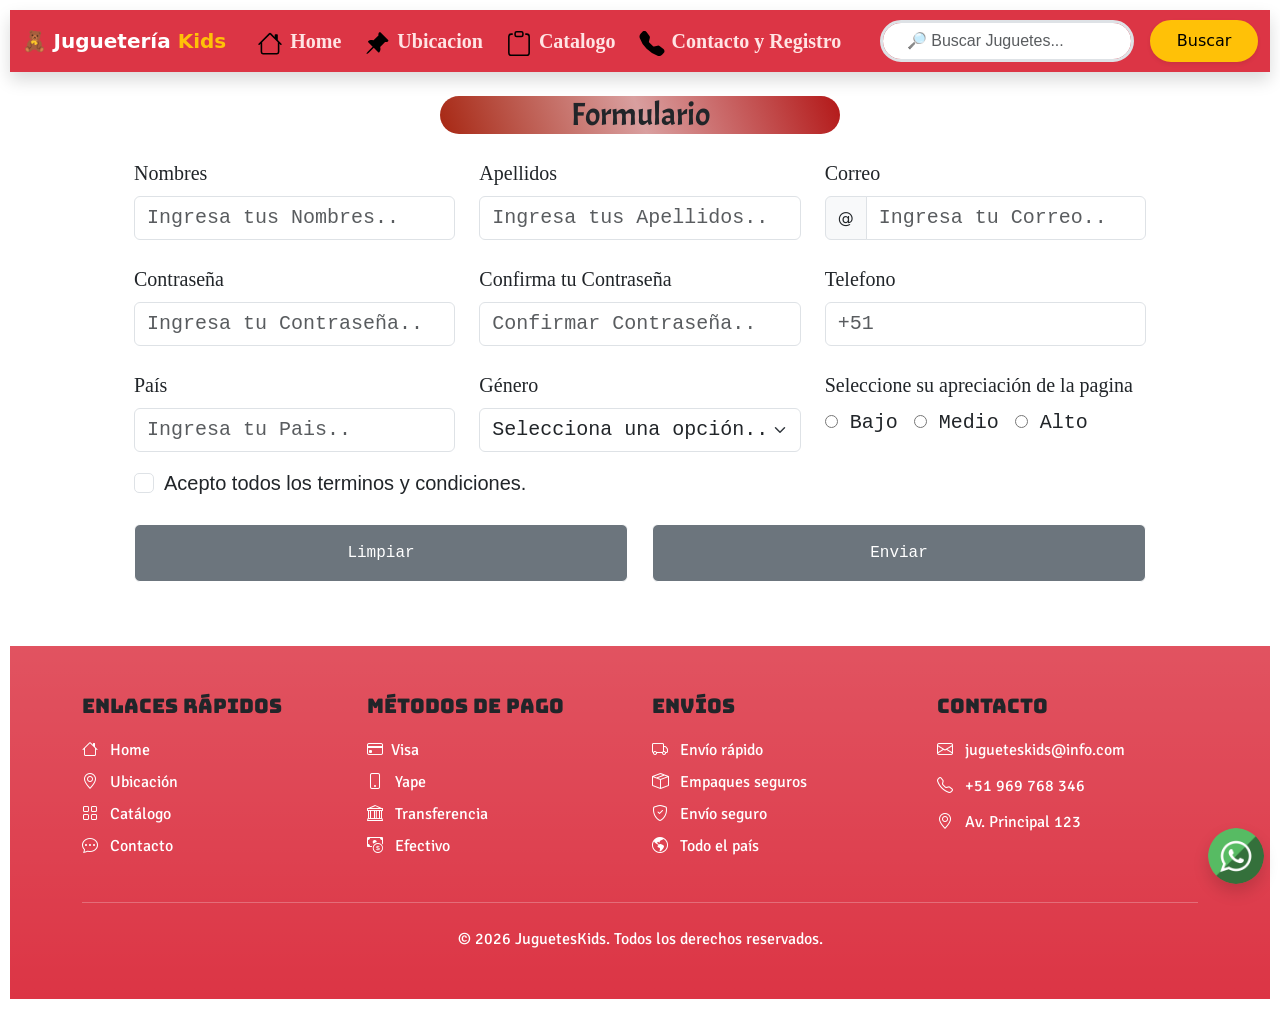
<file: contacto.html>
<!DOCTYPE html>
<html lang="es">

<head>
    <meta charset="UTF-8">
    <meta name="viewport" content="width=device-width, initial-scale=1.0">
    <title>Tienda Juguetería Kids</title>
   <!--ICONOS-->
   <link href="https://cdn.jsdelivr.net/npm/bootstrap-icons@1.11.3/font/bootstrap-icons.css" rel="stylesheet">
    <!--ICONOS-->

    <!--BOOSTRAP-->
    <link href="https://cdn.jsdelivr.net/npm/bootstrap@5.3.8/dist/css/bootstrap.min.css" rel="stylesheet"
        integrity="sha384-sRIl4kxILFvY47J16cr9ZwB07vP4J8+LH7qKQnuqkuIAvNWLzeN8tE5YBujZqJLB" crossorigin="anonymous">
    <!--BOOSTRAP-->

    <!--ESTILOS-->
    <link rel="stylesheet" href="styles.css">
    <!--ESTILOS-->

</head>
<body>

     <!--NAV-->
        <div class="container-nav">
            <nav class="navbar navbar-expand-lg navbar-dark bg-danger shadow">
                <div class="container-fluid">
                    <a class="navbar-brand fw-bold fs-5" href="#">
                        🧸 Juguetería <span class="text-warning">Kids</span>
                    </a>
                    <button class="navbar-toggler" type="button" data-bs-toggle="collapse"
                        data-bs-target="#navbarScroll" aria-controls="navbarScroll" aria-expanded="false"
                        aria-label="Toggle navigation">
                        <span class="navbar-toggler-icon"></span>
                    </button>
                    <div class="collapse navbar-collapse" id="navbarScroll">
                        <ul class="navbar-nav me-auto my-2 my-lg-0 navbar-nav-scroll"
                            style="--bs-scroll-height: 100px;">
                            <li class="nav-item nav-ancors">
                                <a class="nav-link  fw-bold fs-5 " aria-current="page" href="index.html"><img
                                        src="iconos/inicio.svg" alt="">Home</a>
                            </li>
                            <li class="nav-item nav-ancors">
                                <a class="nav-link fw-bold fs-5 " href="tienda.html"> <img src="iconos/tienda.svg"
                                        alt="">Ubicacion</a>
                            </li>
                            <li class="nav-item nav-ancors">
                                <a class="nav-link fw-bold fs-5 " aria-current="page" href="catalogo.html"><img
                                        src="iconos/catalogo.svg" alt="">Catalogo</a>
                            </li>
                            <li class="nav-item nav-ancors">
                                <a class="nav-link fw-bold fs-5  " href="contacto.html"> <img src="iconos/contacto.svg"
                                        alt="">Contacto
                                    y
                                    Registro</a>
                            </li>
                        </ul>
                        <form class="d-flex form-control-nav" role="search">
                            <input class="form-control  me-3 rounded-pill px-4 border-3 " type="search"
                                placeholder="🔎 Buscar Juguetes..." aria-label="Search">

                            <button class="btn btn-warning rounded-pill px-4 shadow-sm border-3"
                                type="submit">Buscar</button>
                        </form>
                    </div>
                </div>
            </nav>

        </div>
     <!--NAV-->

    <!--MAIN-->

    <main>
        <div class="container px-4 px-md-5 my-4" id="contacto">

            <div class="titulo-principal">
                <h2>Formulario</h2>
            </div>

            <form class="row g-4 fs-5 p-3">

                <div class="col-12 col-md-4">
                    <label for="nombre" class="form-label">Nombres</label>
                    <div class="input-group">
                        <input type="text" class="form-control fs-5" id="nombre" placeholder="Ingresa tus Nombres.."
                            required oninvalid="this.setCustomValidity('No olvides ingresar tus Nombres! ✍️')"
                            oninput="this.setCustomValidity('')">
                    </div>
                </div>

                <div class="col-12 col-md-4">
                    <label for="apellido" class="form-label">Apellidos</label>
                    <div class="input-group">
                        <input type="text" class="form-control fs-5" id="apellido" placeholder="Ingresa tus Apellidos.."
                            required oninvalid="this.setCustomValidity('No olvides ingresar tus Apellidos! ✍️')"
                            oninput="this.setCustomValidity('')">
                    </div>
                </div>

                <div class="col-12 col-md-4">
                    <label for="usuario" class="form-label">Correo</label>
                    <div class="input-group">
                        <span class="input-group-text">@</span>
                        <input type="email" class="form-control fs-5" id="usuario" placeholder="Ingresa tu Correo.."
                            required oninvalid="this.setCustomValidity('No olvides ingresar tu Correo! ✍️')"
                            oninput="this.setCustomValidity('')">
                    </div>
                </div>

                <div class="col-12 col-md-4">
                    <label for="password" class="form-label">Contraseña</label>
                    <div class="input-group">
                        <input type="password" class="form-control fs-5" id="password"
                            placeholder="Ingresa tu Contraseña.." required
                            oninvalid="this.setCustomValidity('No olvides ingresar tu Contraseña! ✍️')"
                            oninput="this.setCustomValidity('')">
                    </div>
                </div>

                <div class="col-12 col-md-4">
                    <label for="confirmar" class="form-label">Confirma tu Contraseña</label>
                    <div class="input-group">
                        <input type="password" class="form-control fs-5" id="confirmar"
                            placeholder="Confirmar Contraseña.." required
                            oninvalid="this.setCustomValidity('Ingresa nuevamente tu Contraseña! ✍️')"
                            oninput="this.setCustomValidity('')">
                    </div>
                </div>

                <div class="col-12 col-md-4">
                    <label for="telefono" class="form-label">Telefono</label>
                    <div class="input-group">
                        <input type="tel" maxlength="9" class="form-control fs-5" id="telefono" placeholder="+51" pattern="[0-9]+"
                            required oninvalid="this.setCustomValidity('No olvides ingresar tu Telefono! ✍️')"
                            oninput="this.setCustomValidity('')">
                    </div>
                </div>

                <div class="col-12 col-md-4">
                    <label for="pais" class="form-label">País</label>
                    <div class="input-group">
                        <input type="text" class="form-control fs-5" id="pais" placeholder="Ingresa tu Pais.." required
                            oninvalid="this.setCustomValidity('No olvides ingresar tu Pais! ✍️')"
                            oninput="this.setCustomValidity('')">
                    </div>
                </div>

                <div class="col-12 col-md-4">
                    <label for="genero" class="form-label">Género</label>
                    <select class="form-select fs-5" id="genero" required>
                        <option value="" disabled selected>Selecciona una opción...</option>
                        <option>Masculino</option>
                        <option>Femenino</option>
                    </select>
                </div>

                <div class="col-12 col-md-4">
                    <label class="form-label">Seleccione su apreciación de la pagina</label>

                    <div class="form-radio d-flex gap-3">
                        <label><input type="radio" name="apreciacion" value="bajo" required> Bajo</label>
                        <label><input type="radio" name="apreciacion" value="medio"> Medio</label>
                        <label><input type="radio" name="apreciacion" value="alto"> Alto</label>
                    </div>

                </div>

                <div class="col-12 mt-3">
                    <div class="form-check">
                        <input class="form-check-input" type="checkbox" id="terminos" required>
                        <label class="form-check-label " for="terminos">
                            Acepto todos los terminos y condiciones.
                        </label>
                    </div>
                </div>

                <div class="container text-center my-4">
                    <div class="row form-boton-contac ">
                        <div class="col ">
                             <button class="btn  btn-secondary text-bg-secondary p-3 
                             border border-white w-100 p-1 " type="reset">Limpiar</button>
                        </div>
                        <div class="col">
                            <button class="btn btn-secondary text-bg-secondary p-3 
                            border border-white w-100 p-1 " type="submit">Enviar</button>
                        </div>
                       
                    </div>
                </div>

               

            </form>

        </div>
    </main>

    <!--MAIN-->


    <!--FOOTER-->
 <footer id="contacto" class="py-5 bg-danger bg-gradient">
  <div class="container ">

    <div class="row g-4">

      <!-- Enlaces rápidos -->
      <div class="col-6 col-sm-6 col-md-3">
        <h5 class="text-dark mb-3 fuente-footer">Enlaces Rápidos</h5>
        
        <ul class="list-unstyled enlace-footer lh-lg ">
          <li><a class="text-white text-decoration-none" href="index.html"><i class="bi bi-house me-2"></i> Home</a></li>
         
          <li><a class="text-white text-decoration-none" href="tienda.html"> <i class="bi bi-geo-alt me-2"></i> Ubicación</a></li>
          
          <li><a class="text-white text-decoration-none" href="catalogo.html"> <i class="bi bi-grid me-2"></i> Catálogo</a></li>
        
          <li><a class="text-white text-decoration-none" href="contacto.html#contacto"> <i class="bi bi-chat-dots me-2"></i> Contacto</a></li>
        </ul>
      </div>

      <!-- Métodos de pago -->
      <div class="col-6 col-sm-6 col-md-3" id="metodospago">
        <h5 class="text-dark mb-3 fuente-footer">Métodos de Pago</h5>
        <ul class="list-unstyled enlace-footer lh-lg">
          <li><a class="text-white text-decoration-none " href="https://www.visa.com.pe/"><i class="bi bi-credit-card me-2"></i>Visa</a></li>
          <li><a class="text-white text-decoration-none" href="https://www.yape.com.pe/"><i class="bi bi-phone me-2"></i> Yape</a></li>
          <li><a class="text-white text-decoration-none" href="#"><i class="bi bi-bank me-2"></i> Transferencia</a></li>
          <li><a class="text-white text-decoration-none" href="#"><i class="bi bi-cash-coin me-2"></i> Efectivo</a></li>
        </ul>
      </div>

      <!-- Envíos -->
      <div class="col-6 col-sm-6 col-md-3" id="envios">
        <h5 class="text-dark mb-3 fuente-footer ">Envíos</h5>
        <ul class="list-unstyled enlace-footer lh-lg">
          <li><a class="text-white text-decoration-none" href="#"><i class="bi bi-truck me-2"></i> Envío rápido</a></li>
          <li><a class="text-white text-decoration-none" href="#"><i class="bi bi-box-seam me-2"></i> Empaques seguros</a></li>
          <li><a class="text-white text-decoration-none" href="#"><i class="bi bi-shield-check me-2"></i> Envío seguro</a></li>
          <li><a class="text-white text-decoration-none" href="#"><i class="bi bi-globe-americas me-2"></i> Todo el país</a></li>
        </ul>
      </div>

      <!-- Contacto -->
      <div class="col-6 col-sm-6 col-md-3" id="contactos">
        <h5 class="text-dark mb-3 fuente-footer ">Contacto</h5>
        <p class="text-white mb-1 enlace-footer lh-lg"><i class="bi bi-envelope me-2"></i> jugueteskids@info.com</p>
        <p class="text-white mb-1 enlace-footer lh-lg"><i class="bi bi-telephone me-2"></i> +51 969 768 346</p>
        <p class="text-white mb-0 enlace-footer lh-lg"><i class="bi bi-geo-alt me-2"></i> Av. Principal 123</p>
      </div>

    </div>

    <hr class="border-light my-4">

    <p class="text-center text-white mb-0 enlace-footer">
      © 2026 JuguetesKids. Todos los derechos reservados.
    </p>

  </div>
</footer>
<!--FOOTER-->

 <!-- BOTÓN WHATSAPP -->
    <a href="https://www.whatsapp.com/" target="_blank" class="position-fixed bottom-0 end-0 m-3">
      
         <img src="img/Whatssap.png" alt="WhatsApp" class=" icono-whatssap rounded-circle shadow ">
     
    </a>
     <!-- BOTÓN WHATSAPP -->
      

</body>
<script src="https://cdn.jsdelivr.net/npm/bootstrap@5.3.2/dist/js/bootstrap.bundle.min.js"></script>

</html>
</file>
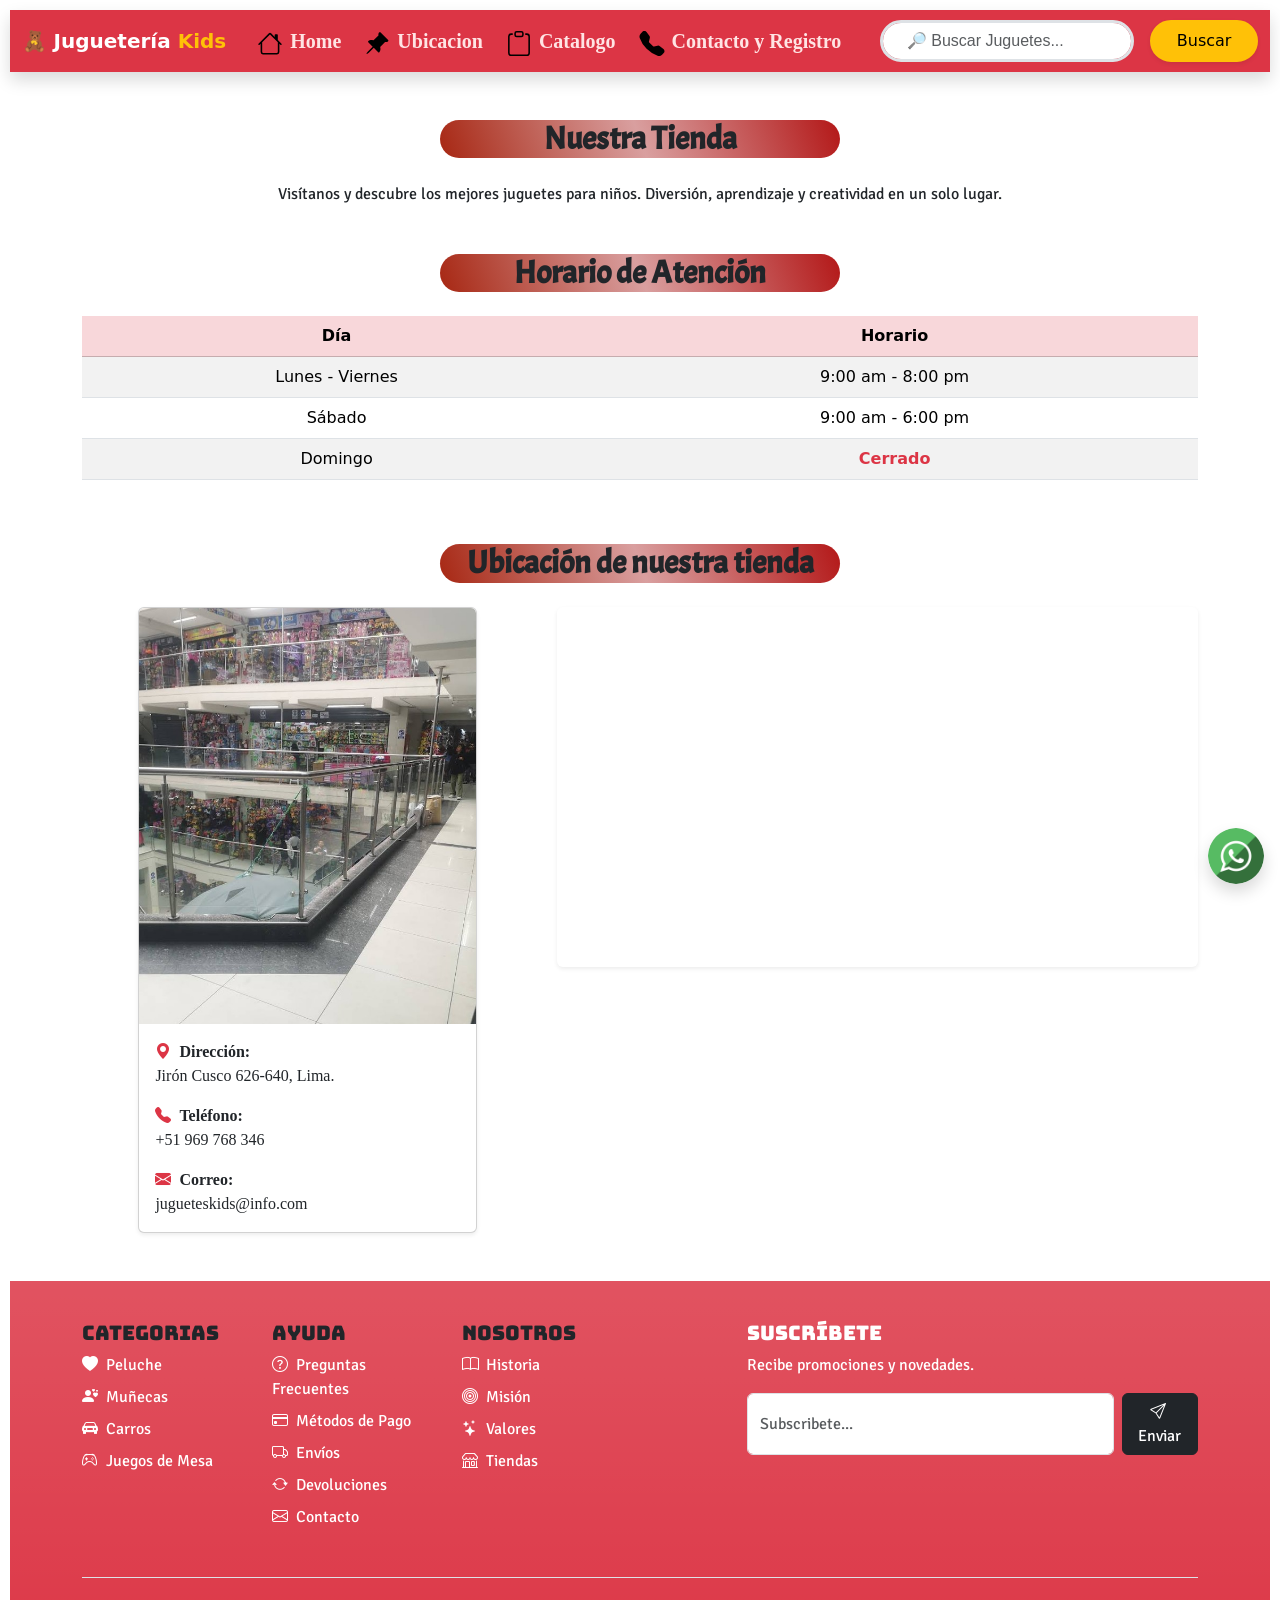
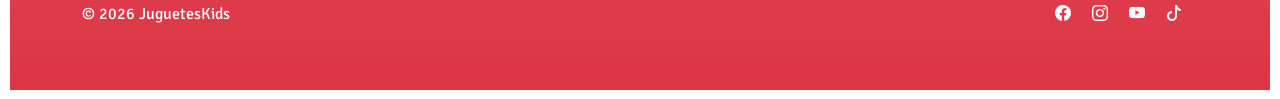
<file: tienda.html>
<!DOCTYPE html>
<html lang="es">

<head>
    <meta charset="UTF-8">
    <meta name="viewport" content="width=device-width, initial-scale=1.0">
    <title>Tienda Juguetería Kids</title>
    <!--ICONOS-->
    <link href="https://cdn.jsdelivr.net/npm/bootstrap-icons@1.11.3/font/bootstrap-icons.css" rel="stylesheet">
    <!--ICONOS-->

    <!--BOOSTRAP-->
    <link href="https://cdn.jsdelivr.net/npm/bootstrap@5.3.8/dist/css/bootstrap.min.css" rel="stylesheet"
        integrity="sha384-sRIl4kxILFvY47J16cr9ZwB07vP4J8+LH7qKQnuqkuIAvNWLzeN8tE5YBujZqJLB" crossorigin="anonymous">
    <!--BOOSTRAP-->

    <!--ESTILOS-->
    <link rel="stylesheet" href="styles.css">
    <!--ESTILOS-->

</head>

<body>

    <!--NAV-->
    <div class="container-nav">
        <nav class="navbar navbar-expand-lg navbar-dark bg-danger shadow">
            <div class="container-fluid">
                <a class="navbar-brand fw-bold fs-5" href="#">
                    🧸 Juguetería <span class="text-warning">Kids</span>
                </a>
                <button class="navbar-toggler" type="button" data-bs-toggle="collapse" data-bs-target="#navbarScroll"
                    aria-controls="navbarScroll" aria-expanded="false" aria-label="Toggle navigation">
                    <span class="navbar-toggler-icon"></span>
                </button>
                <div class="collapse navbar-collapse" id="navbarScroll">
                    <ul class="navbar-nav me-auto my-2 my-lg-0 navbar-nav-scroll" style="--bs-scroll-height: 100px;">
                        <li class="nav-item nav-ancors">
                            <a class="nav-link  fw-bold fs-5 " aria-current="page" href="index.html"><img
                                    src="iconos/inicio.svg" alt="">Home</a>
                        </li>
                        <li class="nav-item nav-ancors">
                            <a class="nav-link fw-bold fs-5 " href="tienda.html"> <img src="iconos/tienda.svg"
                                    alt="">Ubicacion</a>
                        </li>
                        <li class="nav-item nav-ancors">
                            <a class="nav-link fw-bold fs-5 " aria-current="page" href="catalogo.html"><img
                                    src="iconos/catalogo.svg" alt="">Catalogo</a>
                        </li>
                        <li class="nav-item nav-ancors">
                            <a class="nav-link fw-bold fs-5  " href="contacto.html"> <img src="iconos/contacto.svg"
                                    alt="">Contacto
                                y
                                Registro</a>
                        </li>
                    </ul>
                    <form class="d-flex form-control-nav" role="search">
                        <input class="form-control  me-3 rounded-pill px-4 border-3 " type="search"
                            placeholder="🔎 Buscar Juguetes..." aria-label="Search">

                        <button class="btn btn-warning rounded-pill px-4 shadow-sm border-3"
                            type="submit">Buscar</button>
                    </form>
                </div>
            </div>
        </nav>

    </div>
    <!--NAV-->








    <!--MAIN-->

    <main class="container my-5">
        <h2 class="titulo-principal fw-bold "> Nuestra Tienda</h2>
        <p class="descripcion enlace-footer text-center"><br>
            Visítanos y descubre los mejores juguetes para niños.
            Diversión, aprendizaje y creatividad en un solo lugar.
        </p>

        <!-- HORARIO -->
        <h2 class="text-center fw-bold mb-4 titulo-principal my-5">Horario de Atención</h2>

        <div class="table-responsive">
            <table class="table table-hover table-striped text-center align-middle">
                <thead class="table-danger">
                    <tr>
                        <th>Día</th>
                        <th>Horario</th>
                    </tr>
                </thead>
                <tbody>
                    <tr>
                        <td>Lunes - Viernes</td>
                        <td>9:00 am - 8:00 pm</td>
                    </tr>
                    <tr>
                        <td>Sábado</td>
                        <td>9:00 am - 6:00 pm</td>
                    </tr>
                    <tr>
                        <td>Domingo</td>
                        <td class="text-danger fw-bold">Cerrado</td>
                    </tr>
                </tbody>
            </table>
        </div>

        <!-- UBICACIÓN -->
        <h2 class="text-center fw-bold mt-5 mb-4 titulo-principal">Ubicación de nuestra tienda</h2>

        <div class="row g-4 align-items-stretch">

            <!-- CARD INFO -->
            <div class="col-md-5 d-flex align-items-center justify-content-center">
                <div class="card shadow-sm w-75 card-hover overflow-hidden">
                    <img src="img/Tienda.jpg" class="card-img-top img-fluid" alt="Tienda">

                    <div class="card-body">
                        <p class="card-text">
                            <strong><i class="bi bi-geo-alt-fill text-danger me-2"></i>Dirección:</strong><br>
                            Jirón Cusco 626-640, Lima.
                        </p>

                        <p class="card-text">
                            <strong><i class="bi bi-telephone-fill text-danger me-2"></i>Teléfono:</strong><br>
                            +51 969 768 346
                        </p>

                        <p class="card-text">
                            <strong><i class="bi bi-envelope-fill text-danger me-2"></i>Correo:</strong><br>
                            jugueteskids@info.com
                        </p>
                    </div>
                </div>
            </div>

            <!-- MAPA -->
            <div class="col-md-7">
                <div class="ratio ratio-16x9 shadow-sm rounded overflow-hidden">
                    <iframe
                        src="https://www.google.com/maps/embed?pb=!1m18!1m12!1m3!1d5518.0775639589365!2d-77.03131748716297!3d-12.052459984068749!2m3!1f0!2f0!3f0!2m3!1i1024!2i768!4f13.1!3m3!1m2!1s0x9105c8ba1d038199%3A0xf0d15ead22bab8e0!2sGaler%C3%ADa%20Mercado%20Central!5e0!3m2!1ses-419!2spe"
                        loading="lazy">
                    </iframe>
                </div>
            </div>

        </div>

    </main>


    <!--MAIN-->

    <!--FOOTER-->
    <footer class="py-4 bg-danger bg-gradient">
        <div class="container py-3">
            <div class="row">

                <!-- Categorías -->
                <div class="col-6 col-md-2 mb-3">
                    <h5 class="fuente-footer text-dark">Categorias</h5>
                    <ul class="nav flex-column enlace-footer">
                        <li class="nav-item mb-2">
                            <a href="catalogo.html#peluches" class="nav-link p-0 text-white enlace-footer">
                                <i class="bi bi-heart-fill me-2"></i>Peluche
                            </a>
                        </li>
                        <li class="nav-item mb-2">
                            <a href="catalogo.html#muñecas" class="nav-link p-0 text-white enlace-footer">
                                <i class="bi bi-person-hearts me-2"></i>Muñecas
                            </a>
                        </li>
                        <li class="nav-item mb-2">
                            <a href="catalogo.html#carros" class="nav-link p-0 text-white enlace-footer">
                                <i class="bi bi-car-front-fill me-2"></i>Carros
                            </a>
                        </li>
                        <li class="nav-item mb-2">
                            <a href="catalogo.html#juegosmesa" class="nav-link p-0 text-white enlace-footer">
                                <i class="bi bi-controller me-2"></i>Juegos de Mesa
                            </a>
                        </li>
                    </ul>
                </div>

                <!-- Ayuda -->
                <div class="col-6 col-md-2 mb-3">
                    <h5 class="fuente-footer text-dark">Ayuda</h5>
                    <ul class="nav flex-column enlace-footer">
                        <li class="nav-item mb-2 ">
                            <a href="#" class="nav-link p-0 text-white enlace-footer">
                                <i class="bi bi-question-circle me-2"></i>Preguntas Frecuentes
                            </a>
                        </li>
                        <li class="nav-item mb-2">
                            <a href="contacto.html#metodospago" class="nav-link p-0 text-white enlace-footer">
                                <i class="bi bi-credit-card me-2"></i>Métodos de Pago
                            </a>
                        </li>
                        <li class="nav-item mb-2">
                            <a href="contacto.html#envios" class="nav-link p-0 text-white enlace-footer">
                                <i class="bi bi-truck me-2"></i>Envíos
                            </a>
                        </li>
                        <li class="nav-item mb-2">
                            <a href="#" class="nav-link p-0 text-white enlace-footer">
                                <i class="bi bi-arrow-repeat me-2"></i>Devoluciones
                            </a>
                        </li>
                        <li class="nav-item mb-2">
                            <a href="contacto.html#contactos" class="nav-link p-0 text-white enlace-footer">
                                <i class="bi bi-envelope me-2"></i>Contacto
                            </a>
                        </li>
                    </ul>
                </div>

                <!-- Nosotros -->
                <div class="col-6 col-md-2 mb-3">
                    <h5 class="fuente-footer text-dark">Nosotros</h5>
                    <ul class="nav flex-column enlace-footer">
                        <li class="nav-item mb-2">
                            <a href="index.html#nosotros" class="nav-link p-0 text-white enlace-footer">
                                <i class="bi bi-book me-2 "></i>Historia
                            </a>
                        </li>
                        <li class="nav-item mb-2">
                            <a href="index.html#misiones" class="nav-link p-0 text-white enlace-footer">
                                <i class="bi bi-bullseye me-2"></i>Misión
                            </a>
                        </li>
                        <li class="nav-item mb-2">
                            <a href="index.html#valores" class="nav-link p-0 text-white enlace-footer">
                                <i class="bi bi-stars me-2"></i>Valores
                            </a>
                        </li>
                        <li class="nav-item mb-2">
                            <a href="tienda.html" class="nav-link p-0 text-white enlace-footer">
                                <i class="bi bi-shop me-2"></i>Tiendas
                            </a>
                        </li>
                    </ul>
                </div>

                <!-- Suscripción -->
                <div class="col-md-5 offset-md-1 mb-3">
                    <form>
                        <h5 class="fuente-footer text-white">Suscríbete</h5>
                        <p class="text-white enlace-footer">Recibe promociones y novedades.</p>

                        <div class="d-flex flex-column flex-sm-row gap-2">
                            <input type="email" class="form-control enlace-footer" placeholder="Subscribete...">
                            <button class="btn btn-dark enlace-footer">
                                <i class="bi bi-send me-1"></i>Enviar
                            </button>
                        </div>
                    </form>
                </div>

            </div>

            <!-- Parte final -->
            <div class="d-flex flex-column flex-sm-row justify-content-between py-4 mt-4 border-top">
                <p class="text-white mb-0 enlace-footer">© 2026 JuguetesKids</p>

                <div>
                    <a href="https://www.facebook.com/ " target="_blank" class="text-white me-3"><i
                            class="bi bi-facebook"></i></a>
                    <a href="https://www.instagram.com/" target="_blank" class="text-white me-3"><i
                            class="bi bi-instagram"></i></a>
                    <a href="https://www.youtube.com/" target="_blank" class="text-white me-3"><i
                            class="bi bi-youtube"></i></a>
                    <a href="https://www.tiktok.com/" target="_blank" class="text-white me-3"><i
                            class="bi bi-tiktok"></i></a>
                </div>
            </div>

        </div>
    </footer>
    <!--FOOTER-->

     <!-- BOTÓN WHATSAPP -->
    <a href="https://www.whatsapp.com/" target="_blank" class="position-fixed bottom-0 end-0 m-3">
      
         <img src="img/Whatssap.png" alt="WhatsApp" class=" icono-whatssap rounded-circle shadow ">
     
    </a>
     <!-- BOTÓN WHATSAPP -->
      

</body>
<script src="https://cdn.jsdelivr.net/npm/bootstrap@5.3.2/dist/js/bootstrap.bundle.min.js"></script>

</html>
</file>
<file: styles.css>
@import url('https://fonts.googleapis.com/css2?family=Acme&display=swap');
@import url('https://fonts.googleapis.com/css2?family=Bungee&display=swap');
@import url('https://fonts.googleapis.com/css2?family=Signika:wght@300..700&display=swap');

:root {
    --color-titulo: linear-gradient(70deg, rgb(167, 39, 19), rgb(217, 159, 159), rgb(179, 24, 24));
    --fuente-ancors: "Handlee, cursive";
     --titulo-principal: "Acme", sans-serif;
     --titulo-footer:"Bungee", sans-serif;
    --footer:  "Signika", sans-serif;
}


html {
    font-size: 10px;
      scroll-behavior: smooth;
  scroll-padding-top: 6rem;
}

body {
    padding: 0.1rem;
    margin: 0.5rem;
    cursor: pointer;
}

/*titulos de color rojo*/
.titulo-principal {
   text-align: center;
    font-family: var(--titulo-principal);
    border-radius: 2rem;
    max-width: 25rem;
    margin: auto;
    background:var(--color-titulo);
}

/*nav*/
.nav-ancors a{
 font-family: var(--fuente-ancors);  
 color: #ffe4e4;
 transition: 0.3s;
}
.nav-ancors a:hover{
    color: #000;
}
.form-control-nav input{
    font-family: Verdana, Geneva, Tahoma, sans-serif;
}

/*pagina index header*/
.hero-juguetes {
    background: linear-gradient(135deg, #9b3737, #fff6f6);
    padding: 4rem 0;
}

.hero-boton {
   transition:  0.3s ;
}

.hero-boton:hover {
    background: #8f161e;
    transform: scale(1.05);
}

.hero-img {
   
   transition: transform 0.4s ease;
}

.hero-img:hover {
    transform: scale(1.05);
}

/*nosotros*/
.img-hover {
  position: relative;
}

.img-hover-img {
  opacity: 0;
  transition: opacity 0.4s ease;
}

.img-hover:hover .img-hover-img {
  opacity: 1;
}

/*valores*/
.card-img-valores {
  height: 20rem;
}

/*--------------------------------*/
/*PAGINA UBICACION*/

.card-hover{
    transition: all 0.3s ease;
}

.card-hover:hover{
    transform:  scale(1.05);
}

/*----------------------------------*/
/*PAGINA CATALOGO*/
/*card-imagenes*/
.card-categoria {
    height: 100%;
    /*misma altura*/
    padding-top: 1rem;
    transition: transform 0.3s ease;
    position: relative;
}

.card-categoria:hover {
    transform: translateY(-5px);
}

.card-img-categoria {
    width: 100%;
    height: 16rem;
    object-fit: contain;
    padding: 1rem;
    transition: transform 0.4s ease;

}

.card-img-categoria:hover {
    transform: scale(1.08);
}

/*texto y boton comprar*/
.card-body {
    display: flex;
    flex-direction: column;
}
/*parrafo*/
.card-text {
    flex-grow: 1;
    /*ocupa el espacio el texto*/
    font-family: "Comic Neue, cursive";
    text-align: justify;
    
}
/*precio*/
.precio-nuevo {
    color: #493b3b;
    margin: 0;
}

.descuento {
    color: gray;
    margin-bottom: 0.8rem;
}

/*oferta*/
.oferta {
    position: absolute;
    top: 10px;
    left: 10px;
    background: #e60023;
    color: white;
    padding: 0.3rem 0.6rem;
    font-size: 0.9rem;
    border-radius: 0.4rem;
    font-weight: bold;
}

/*icono favoritos*/
.favorito {
    position: absolute;
    top: 0.6rem;
    right: 0.6rem;
    background: white;
    padding: 0.4rem;
    border-radius: 50%;
}

.favorito img {
    width: 1.2rem;
}

/*boton*/
.btn-comprar img {
    width: 2rem;
    margin-right: 1rem;
}

.btn-comprar {
    background-color: #953c3c;
    font-family: 'Times New Roman', Times, serif;
    border: 0.2rem solid #ae0606;
    border-radius: 0.5rem;
    text-decoration: none;
    color: white;
    padding: 0.5rem;
    display: flex;
    justify-content: center;
    transition: all 0.3s ease;

}

.btn-comprar:hover {
    background-color: #b75454;
    border: 0.2rem solid #bf3939;
    transform: scale(1.05);
}

/*--------------------------------*/
/*fondo imagen pagina categoria*/
.fondo-img {
    position: fixed;
    top: 0rem;
    left: 0rem;
    width: 100%;
    height: 100%;
    background-image: url("img/fondoimg.jpg");
    background-size: cover;
    background-position: center;
    filter: blur(0.2rem);
    /*Aplica un efecto borroso a la imagen.*/
    z-index: -1;
    /*fondo detrás del contenido.*/
}
.contenido {
    position: relative;
}



/*--------------------------------*/
/*PAGINA CONTACTO Y REGISTRO*/

/*botones*/

.form-boton-contac button {
    font-family: 'Courier New', Courier, monospace;
    transition: all 0.3s ease;
}

.form-boton-contac button:hover {
     background-color: #2c3034;
  transform: scale(1.05);
  box-shadow: 0 0.5rem 1rem rgba(0,0,0,0.2);
}

/*etiqueta input*/
.form-control{
    font-family: 'Courier New', Courier, monospace;
}
 /*etiqueta label*/
.form-label{
    font-family: 'Times New Roman', Times, serif;
}
/*genero*/
.form-select  {
   font-family: 'Courier New', Courier, monospace;
}
/*radio*/
.form-radio{
    font-family: 'Courier New', Courier, monospace;
}
/*terminos y condiciones*/
.form-check-label {
    font-family: 'Trebuchet MS', 'Lucida Sans Unicode', 'Lucida Grande', 'Lucida Sans', Arial, sans-serif;
}


/*-----------------------------------------------*/
/*footer*/
footer {
    padding: 3rem;
}
/*h5*/
.fuente-footer  {
    font-family: var(--titulo-footer)
}

.enlace-footer{
    font-family: var(--footer);
}

/*input-subscripcion*/
.input-footer input{
    font-family: var(--footer)
}

/*boton whatssap*/
.icono-whatssap{
    width: 3.5rem;
    height: 3.5rem;
}

/*--------------------*/
/*RESPONSIVE*/
@media (min-width:1024px) {
    html {
        font-size: 16px;
    }
}
</file>
